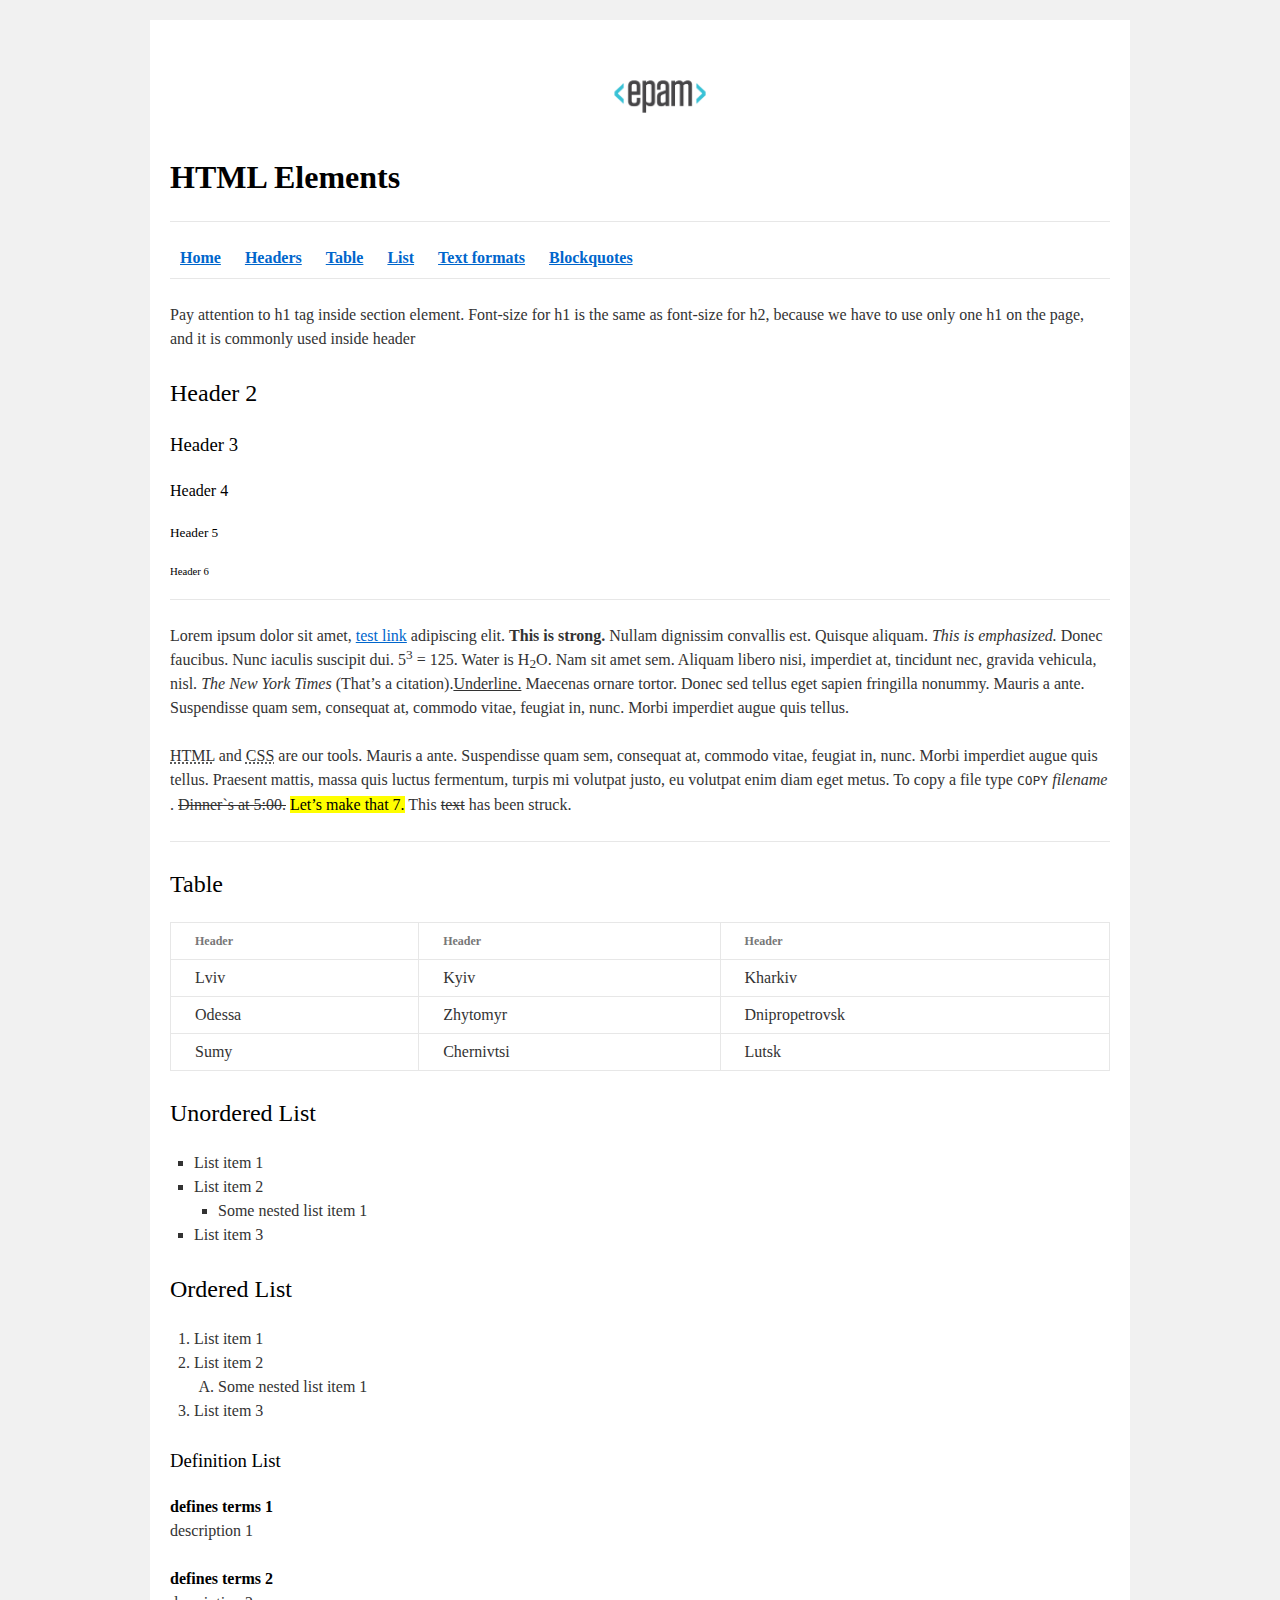
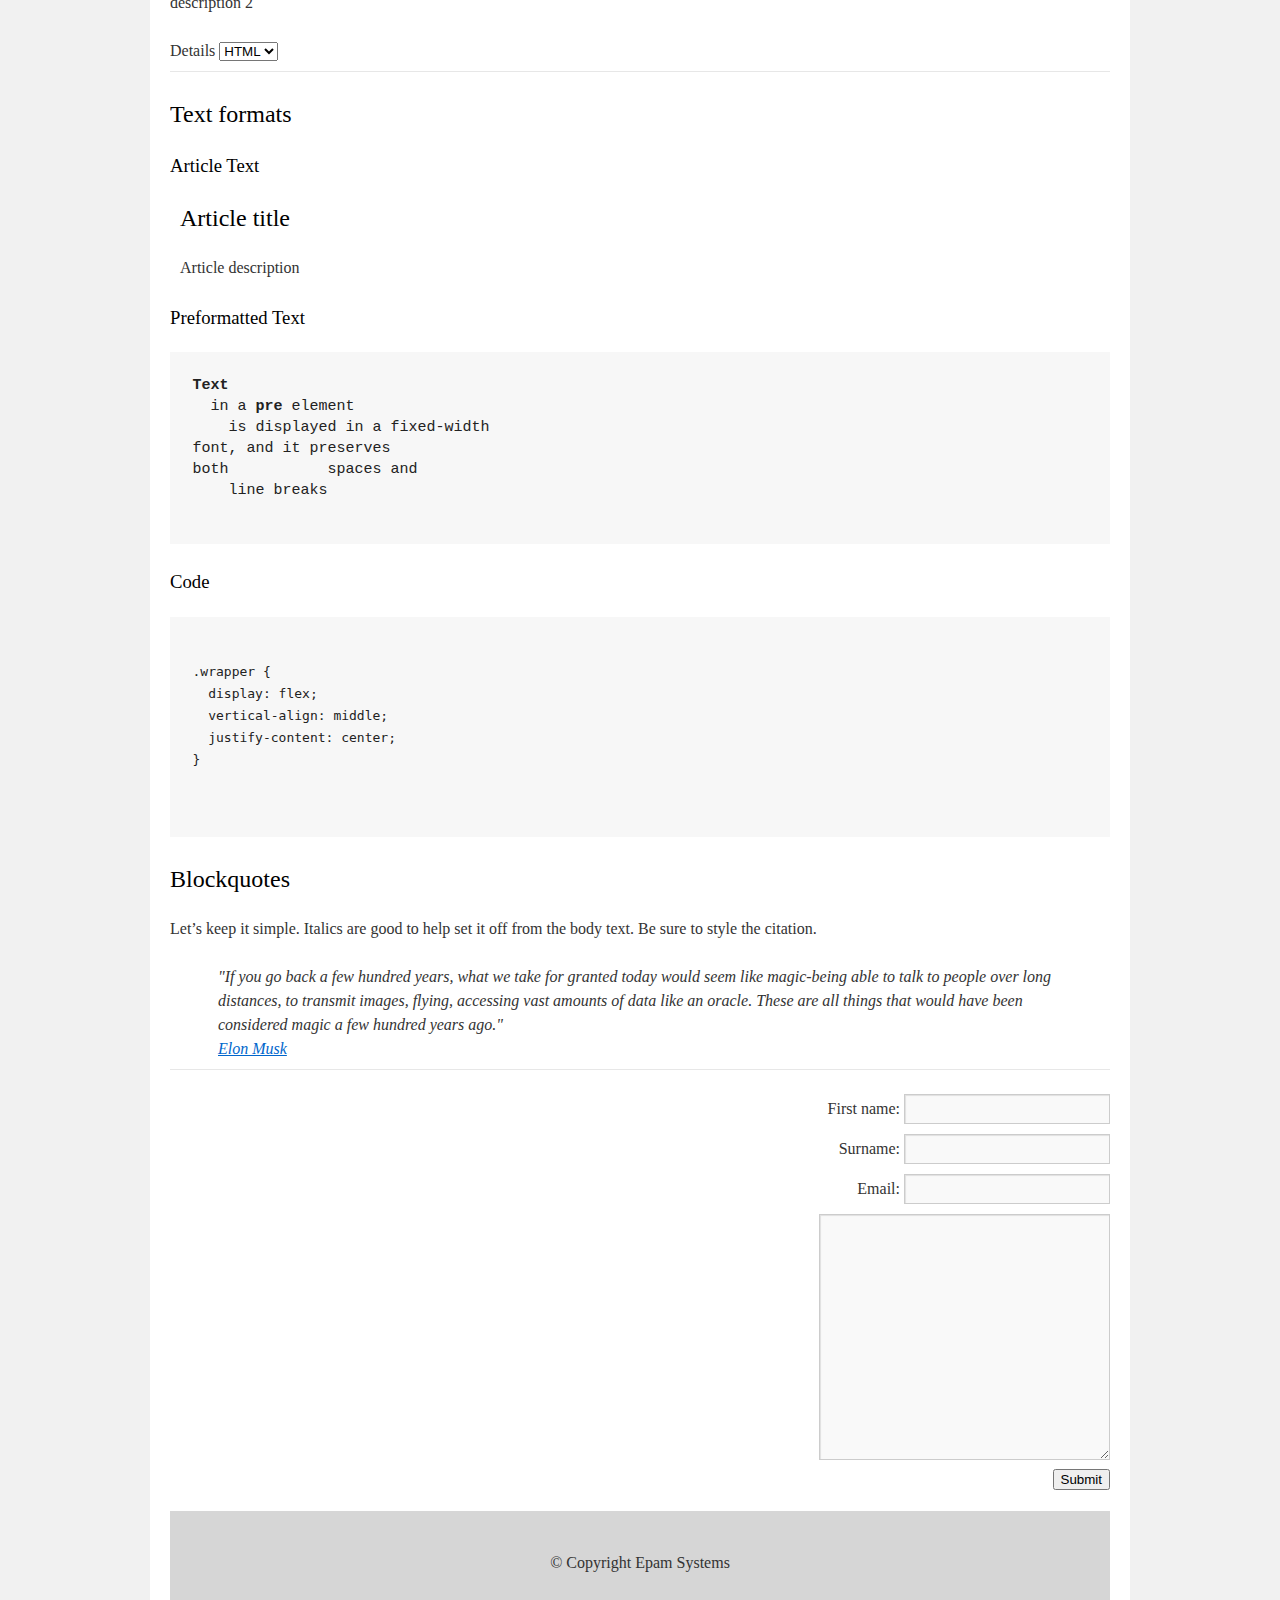
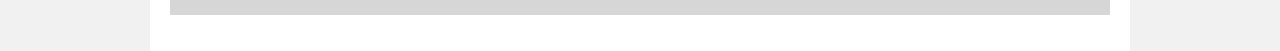
<file: FLX_homework_1/homework/index.html>
<!DOCTYPE html>
<html lang="en">

<head>
  <meta charset="utf-8">
  <title>HTML Basics</title>
  <link rel="stylesheet" href="style.css">
</head>

<body>
  <div id="wrapper">
    <div id="main">
      <div id="container">
        <div id="content" role="main">

          <header id="home">
            <img src="logo.png" alt="Epam logo">
            <h1><b>HTML Elements</b></h1>

            <hr>

            <nav>
              <a href="#home"><b>Home</b></a>
              <a href="#headers"><b>Headers</b></a>
              <a href="#table"><b>Table</b></a>
              <a href="#list"><b>List</b></a>
              <a href="#textFormats"><b>Text formats</b></a>
              <a href="#blockquotes"><b>Blockquotes</b></a>
            </nav>
            <hr>
          </header>

          <section id="headers">
            <p>Pay attention to h1 tag inside section element. Font-size for h1 is the same as font-size for h2, because we have to use only one h1 on the page, and it is commonly used inside header</p>
            <h2>Header 2</h2>
            <h3>Header 3</h3>
            <h4>Header 4</h4>
            <h5>Header 5</h5>
            <h6>Header 6</h6>
            <hr>
          
            <p>
              Lorem ipsum dolor sit amet, <a href="#">test link</a> adipiscing elit. <strong>This is strong.</strong> Nullam dignissim convallis est. Quisque aliquam. <em>This is emphasized.</em> Donec faucibus. Nunc iaculis suscipit dui. 5<sup>3</sup> = 125. Water is H<sub>2</sub>O. Nam sit amet sem. Aliquam libero nisi, imperdiet at, tincidunt nec, gravida vehicula, nisl. <cite>The New York Times</cite> (That’s a citation).<u>Underline.</u> Maecenas ornare tortor. Donec sed tellus eget sapien fringilla nonummy. Mauris a ante. Suspendisse quam sem, consequat at, commodo vitae, feugiat in, nunc. Morbi imperdiet augue quis tellus.
            </p>
            <p>
              <abbr title="Hypertext Markup Language">HTML</abbr>  and <abbr title="Cascading Style Sheets">CSS</abbr>  are our tools. Mauris a ante. Suspendisse quam sem, consequat at, commodo vitae, feugiat in, nunc. Morbi imperdiet augue quis tellus. Praesent mattis, massa quis luctus fermentum, turpis mi volutpat justo, eu volutpat enim diam eget metus. To copy a file type <code>COPY</code> <i>filename</i> . <s>Dinner`s at 5:00.</s> <mark>Let’s make that 7.</mark> This <del>text</del> has been struck.
            </p>
          <hr>
          </section>
          <section id="table">
            <h2>Table</h2>
            <table>
              <thead>
                <tr>
                  <th>Header</th>
                  <th>Header</th>
                  <th>Header</th>
                </tr>
              </thead>
              <tbody>
                <tr>
                  <td>Lviv</td>
                  <td>Kyiv</td>
                  <td>Kharkiv</td>
                </tr>
                <tr>
                  <td>Odessa</td>
                  <td>Zhytomyr</td>
                  <td>Dnipropetrovsk</td>
                </tr>
                <tr>
                  <td>Sumy</td>
                  <td>Chernivtsi</td>
                  <td>Lutsk</td>
                </tr>
              </tbody>
            </table>
          </section>

          <section id="list">
            <h2>Unordered List</h2>
            <ul>
              <li>List item 1</li>
              <li>List item 2
                <ul>
                  <li>Some nested list item 1</li>
                </ul>
              </li>
              <li>List item 3</li>
            </ul>
            <h2>Ordered List</h2>
            <ol>
              <li>List item 1</li>
              <li>List item 2
                <ol>
                  <li>Some nested list item 1</li>
                </ol>
              </li>
              <li>List item 3</li>
            </ol>
            <h3>Definition List</h3>
            <dl>
              <dt>defines terms 1</dt>
              <dd>description 1</dd>
              <dt>defines terms 2</dt>
              <dd>description 2</dd>
            </dl>
            <label>Details
	            <select name="list">
	              <option value="html">HTML</option>
	              <option value="css">CSS</option>
	              <option value="js">JS</option>
	            </select>
            </label>
            <hr>
          </section>
          <section id="textFormats">
            <h2>Text formats</h2>
              <h3>Article Text</h3>
            <article>
              <h2>Article title</h2>
              <p>Article description</p>
            </article>
            <h3>Preformatted Text</h3>
            <pre>
<b>Text</b>
  in a <b>pre</b> element
    is displayed in a fixed-width
font, and it preserves
both           spaces and
    line breaks
            </pre>
            <h3>Code</h3>
            <pre>
              <code>
.wrapper {
  display: flex;
  vertical-align: middle;
  justify-content: center;
}
              </code>
            </pre>

            <h2 id="blockquotes">Blockquotes</h2>
            <p>Let’s keep it simple. Italics are good to help set it off from the body text. Be sure to style the citation.</p>
            <blockquote>
              "If you go back a few hundred years, what we take for granted today would seem like magic-being able to talk to people over long distances, to transmit images, flying, accessing vast amounts of data like an oracle. These are all things that would have been considered magic a few hundred years ago." <br>
              <a href="#">Elon Musk</a>
            </blockquote>

              <hr>
          
            <form>
              <label>First name:</label>
              <input type="text" name="name">
              <br>
              <label>Surname:</label>
              <input type="text" name="surname">
              <br>
              <label>Email:</label>
              <input type="email" name="email">
              <br>
              <textarea cols="30" rows="10"></textarea>
              <br>
              <button type="submit">Submit</button>
            </form>
          </section>
          <footer>
            &#169; Copyright Epam Systems
          </footer>

        </div>
      </div>
    </div>
  </div>
</body>

</html>
</file>
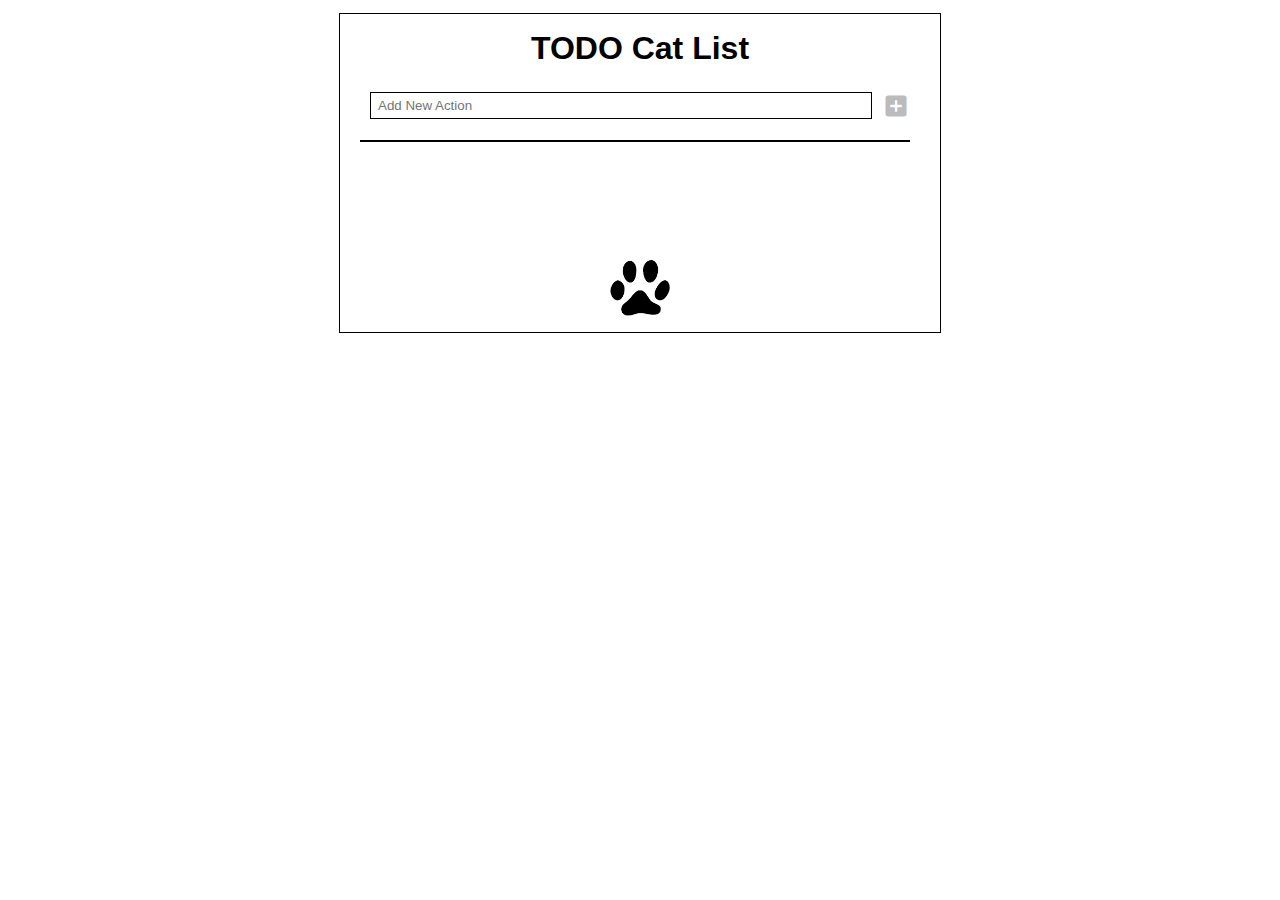
<file: FLX_homework_11/homework/index.html>
<!DOCTYPE html>
<html lang="en">
<head>
	<meta charset="UTF-8">
	<title>Homework 11 - TODO Cat List</title>
	<link rel="stylesheet" href="./assets/material-icons/material-icons.css">
	<link rel="stylesheet" href="./assets/styles.css">
</head>
<body>
	<div id="root"></div>

	<script src="./src/app.js"></script>
</body>
</html>
</file>
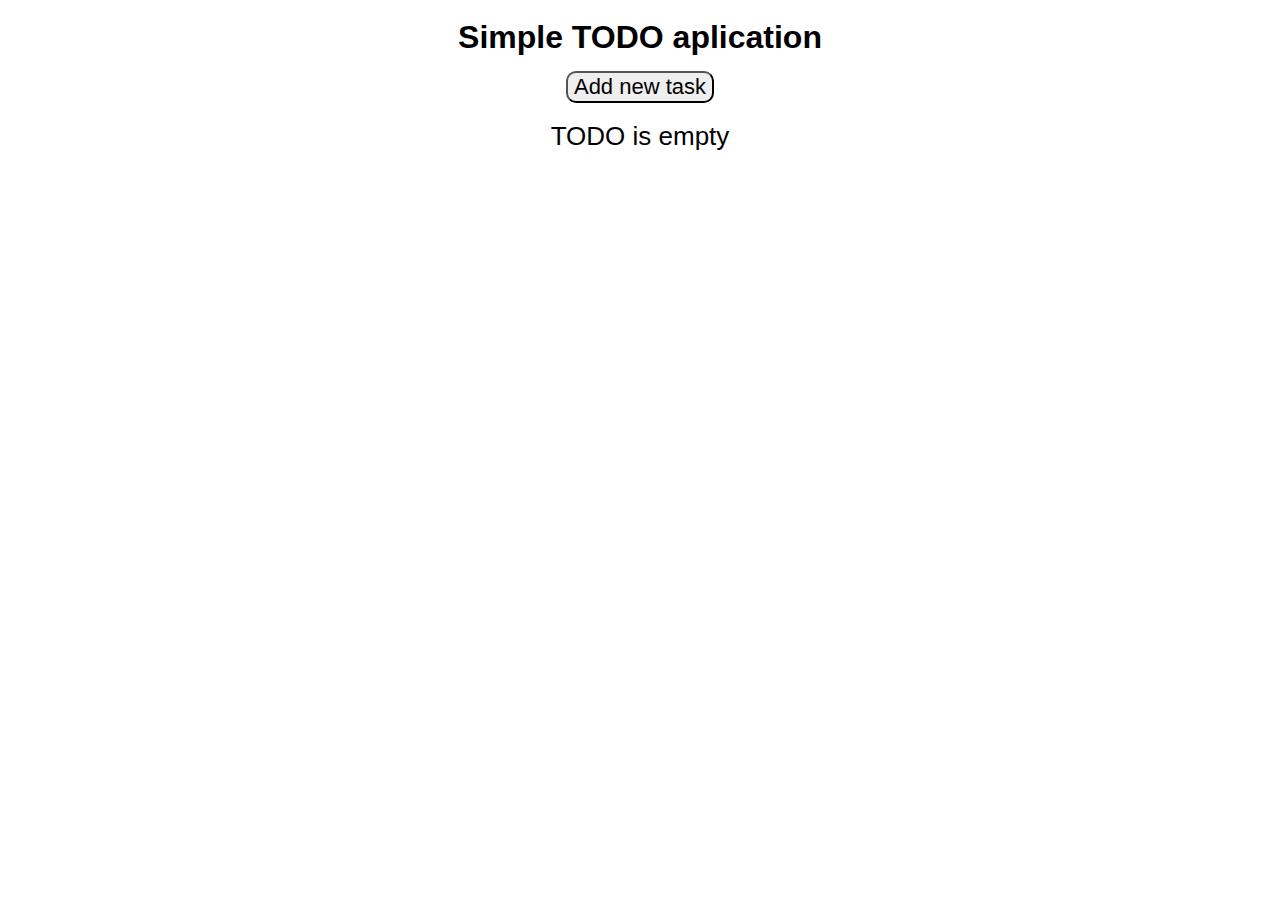
<file: FLX_homework_12/homework/index.html>
<!DOCTYPE html>
<html lang="en">
<head>
  <meta charset="UTF-8">
  <title>Homework 12 - Simple TODO List</title>
  <link rel="stylesheet" href="./assets/styles.css">
</head>
<body>
	<div id="root"></div>

  <script src="./src/app.js"></script>
</body>
</html>
</file>
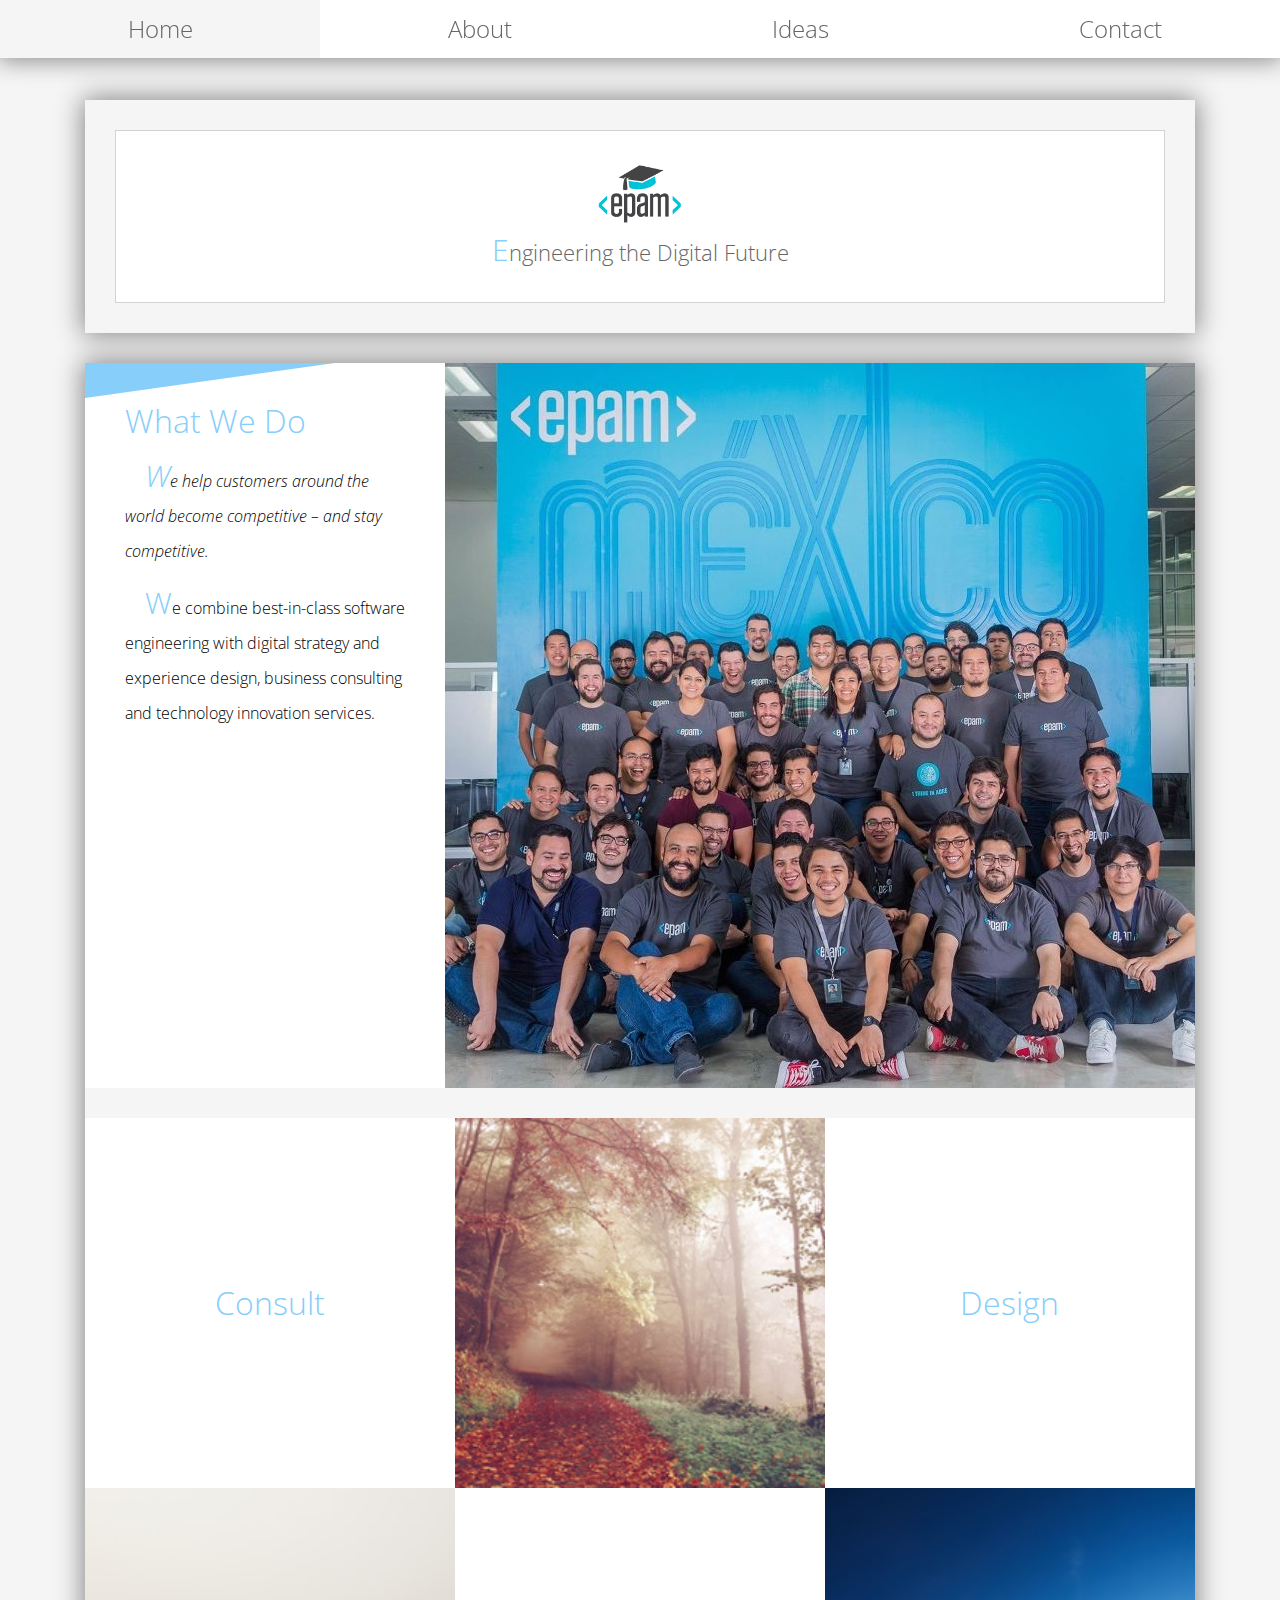
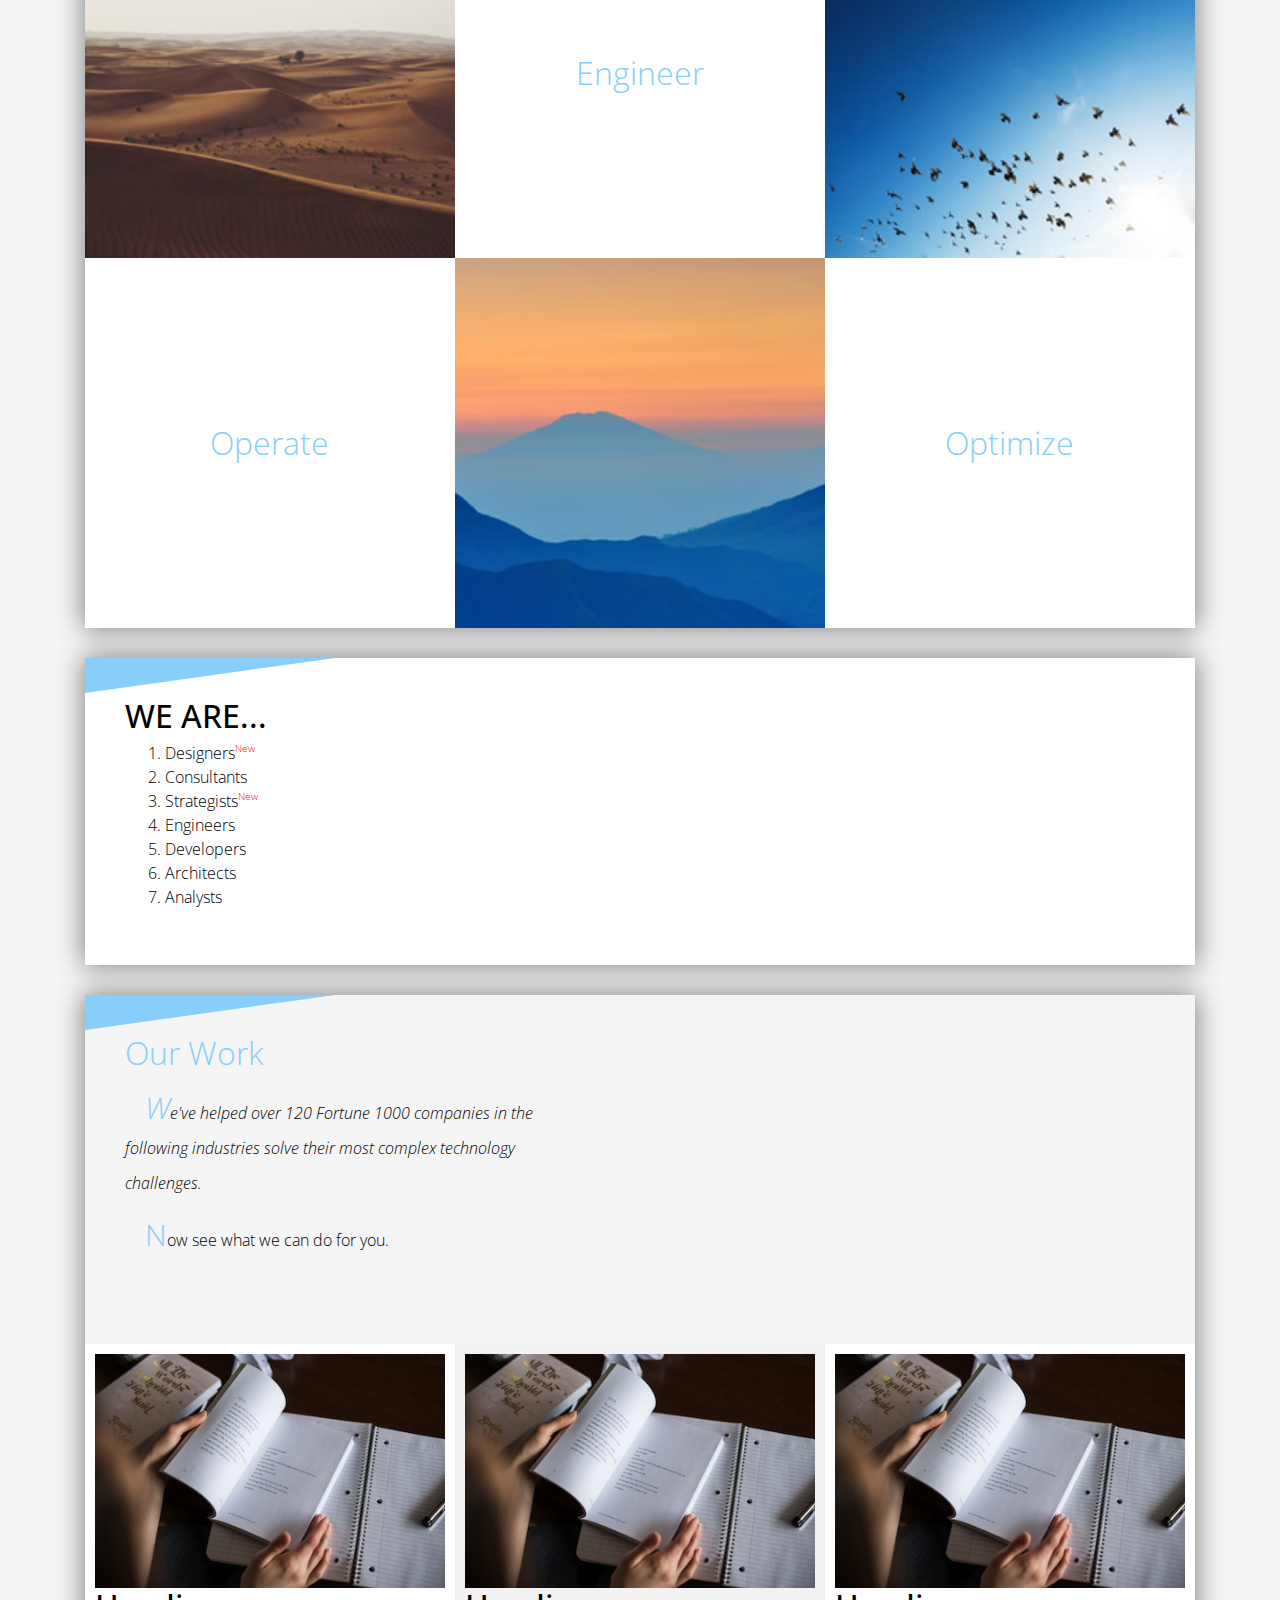
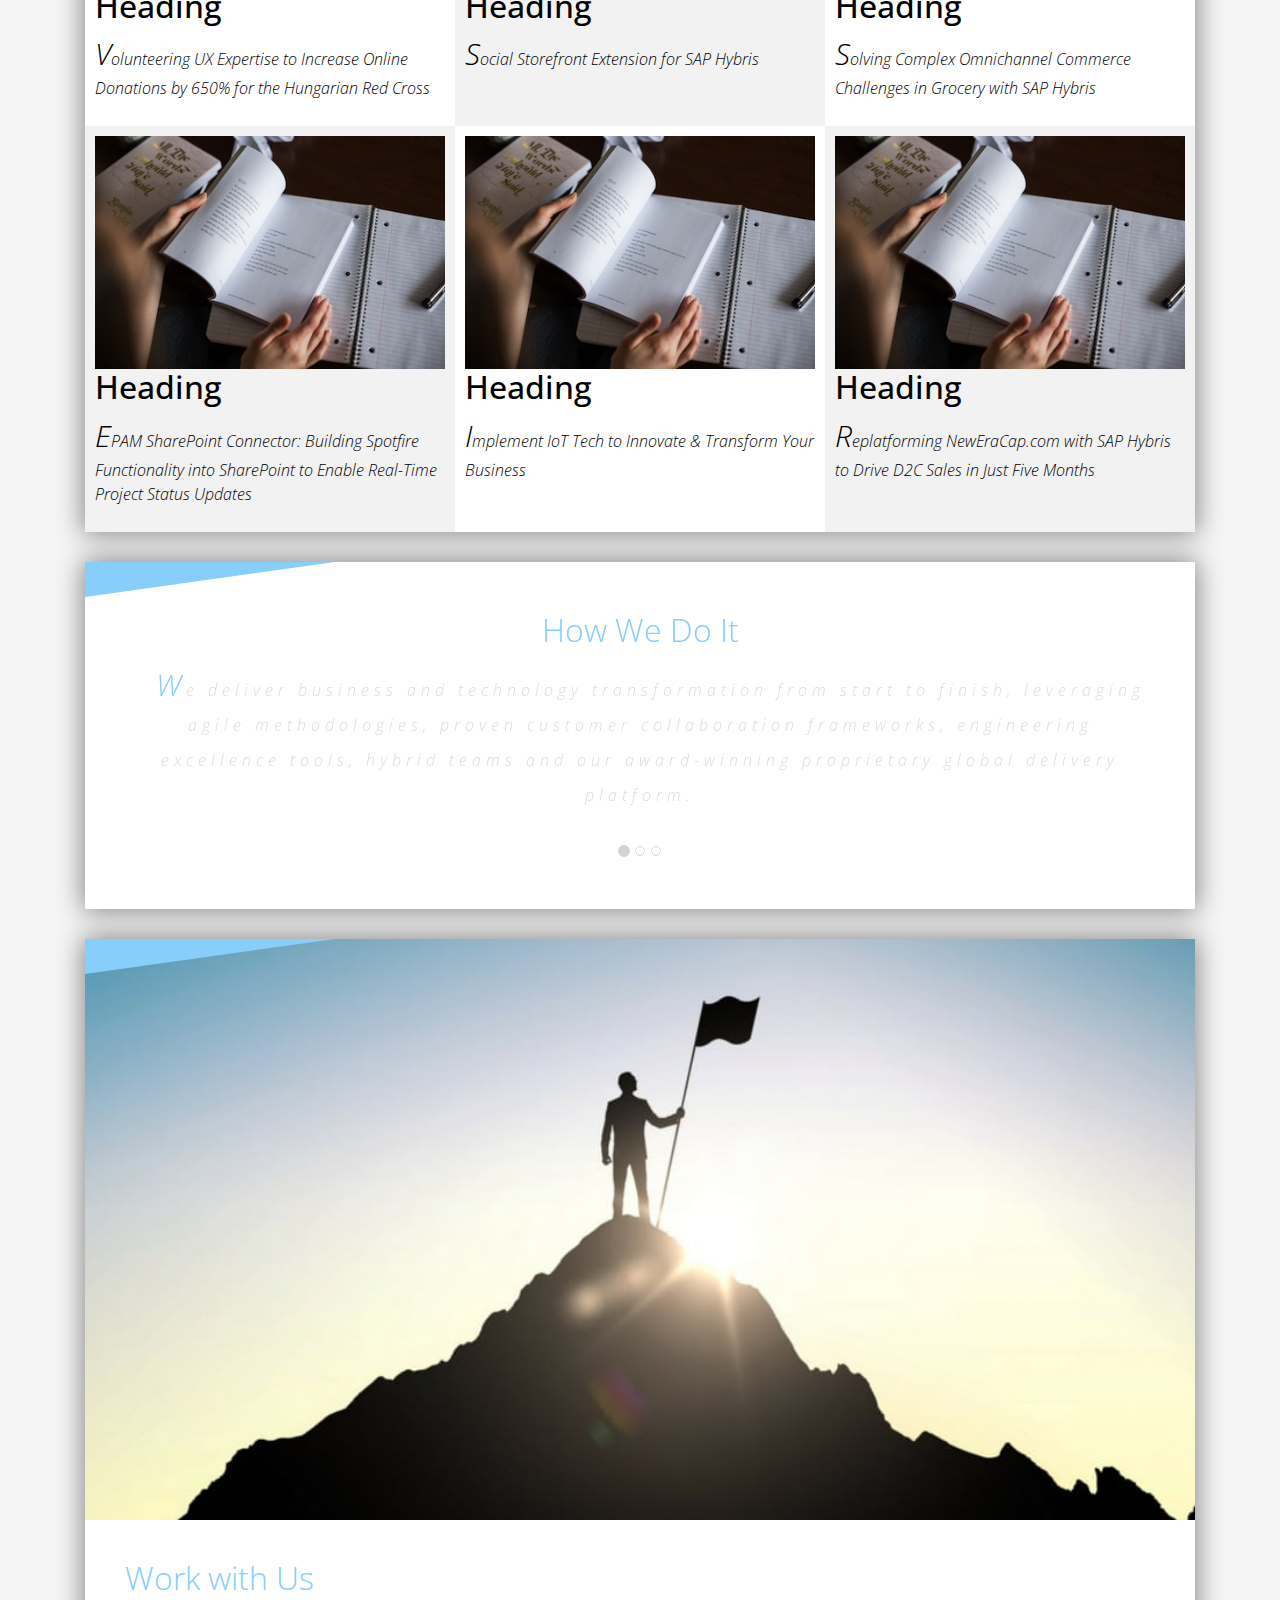
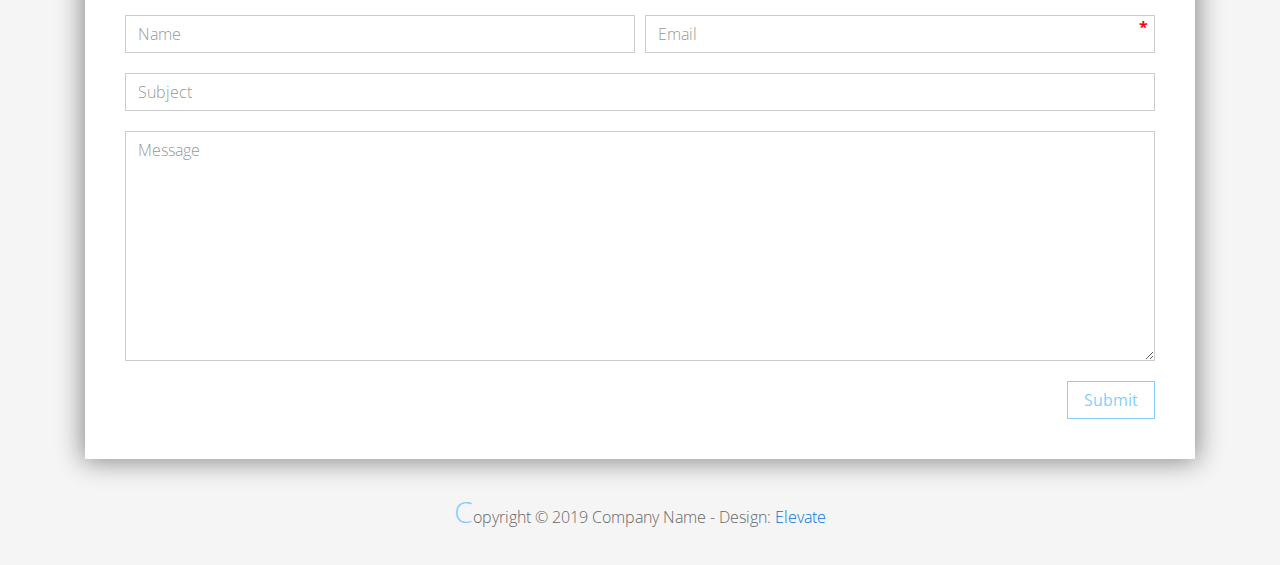
<file: FLX_homework_2/homework/index.html>
<!DOCTYPE html>
<html lang="en">
<head>
  <meta charset="utf-8">
  <meta http-equiv="X-UA-Compatible" content="IE=edge">
  <meta name="viewport" content="width=device-width, initial-scale=1">

  <title>CSS Basics HW</title>



  <!-- load stylesheets -->
  <link rel="stylesheet" href="http://fonts.googleapis.com/css?family=Open+Sans:300,400">
  <!-- Google web font "Open Sans" -->
  <link rel="stylesheet" href="css/bootstrap.min.css">
  <!-- Bootstrap style -->
  <link rel="stylesheet" href="css/general.css">
  <link rel="stylesheet" href="css/style.css">
  <!-- Templatemo style -->
</head>

<body>
<div class="container">

  <div class="tm-sidebar">
    <nav class="tm-main-nav">
      <ul>
        <li class="tm-nav-item"><a href="#home" class="tm-nav-item-link">Home</a></li>
        <li class="tm-nav-item"><a href="#about" class="tm-nav-item-link">About</a></li>
        <li class="tm-nav-item"><a href="#ideas" class="tm-nav-item-link">Ideas</a></li>
        <li class="tm-nav-item"><a href="#contact" class="tm-nav-item-link">Contact</a></li>
      </ul>
    </nav>
  </div>

  <div class="tm-main-content">

    <div id="home" class="tm-content-box tm-content-header margin-b-10">
      <div class="tm-banner">
        <div class="tm-banner-inner">
          <img src="img/epam_logo.png" width="100" alt="">
          <p class="tm-banner-text">Engineering the Digital Future</p>
        </div>
      </div>
    </div>

    <section>
      <div class="tm-content-box flex-2-col">

        <div class="padding-medium flex-item tm-team-description-container flex-item">
          <h2 class="tm-section-title">What We Do</h2>
          <p class="tm-section-description">We help customers around the world become competitive – and stay competitive.</p>
          <p class="tm-section-description"> We combine best-in-class software engineering with digital strategy and experience design, business consulting and technology innovation services.</p>
        </div>
        <div class="flex-item">
          <img src="img/epam-mexico.jpg" alt="epam-mexico">
        </div>

      </div>

      <div id="about" class="tm-content-box">

        <ul class="boxes gallery-container">
          <li class="box box-bg">
            <h2 class="tm-section-title tm-section-title-box tm-box-bg-title">Consult</h2>
          </li>
          <li class="box">
            <a href="img/idea-large-01.jpg">
              <img src="img/idea-01.jpg" alt="Image" class="img-fluid thumbnail box-img">
            </a>
          </li>
          <li class="box box-bg">
            <h2 class="tm-section-title tm-section-title-box tm-box-bg-title">Design</h2>
          </li>
          <li class="box">
            <a href="img/idea-large-02.jpg">
              <img src="img/idea-02.jpg" alt="Image" class="img-fluid thumbnail box-img">
            </a>
          </li>
          <li class="box box-bg">
            <h2 class="tm-section-title tm-section-title-box tm-box-bg-title">Engineer</h2>
          </li>
          <li class="box">
            <a href="img/idea-large-03.jpg">
              <img src="img/idea-03.jpg" alt="Image" class="img-fluid thumbnail box-img">
            </a>
          </li>
          <li class="box box-bg">
            <h2 class="tm-section-title tm-section-title-box tm-box-bg-title">Operate</h2>
          </li>
          <li class="box">
            <a href="img/idea-large-04.jpg">
              <img src="img/idea-04.jpg" alt="Image" class="img-fluid thumbnail box-img">
            </a>
          </li>
          <li class="box box-bg">
            <h2 class="tm-section-title tm-section-title-box tm-box-bg-title">Optimize</h2>
          </li>
        </ul>

      </div>

    </section>

    <!-- slider -->
    <section class="heading tm-content-box">
      <div class="padding-medium">
        <h2> WE ARE...</h2>
        <ol>
          <li><a href="index.html" class="text">Designers</a></li>
          <li><a href="index.html">Consultants</a></li>
          <li><a href="#" class="text">Strategists</a></li>
          <li><a href="#">Engineers</a></li>
          <li><a href="#">Developers</a></li>
          <li><a href="#">Architects</a></li>
          <li><a href="#">Analysts</a></li>
        </ol>
      </div>
    </section>

    <section class="blocks">
      <div class="padding-medium flex-item tm-team-description-container">
        <h2 class="tm-section-title">Our Work</h2>
        <p class="tm-section-description">We've helped over 120 Fortune 1000 companies in the following industries solve their most complex technology challenges. </p>
        <p class="tm-section-description"> Now see what we can do for you.</p>
      </div>
      <div class="tm-content-box flex-2-col">
      </div>
      <div  class="tm-content-box">
        <ul class="boxes gallery-container">
          <li class="box box-work">
            <img src="img/study.jpeg" alt="Image" class="img-fluid">
            <div>
              <h2>Heading</h2>
              <p>Volunteering UX Expertise to Increase Online Donations by 650% for the Hungarian Red Cross</p>
            </div>
          </li>
          <li class="box box-work">
            <img src="img/study.jpeg" alt="Image" class="img-fluid">
            <div>
              <h2>Heading</h2>
              <p>Social Storefront Extension for SAP Hybris</p>
            </div>
          </li>
          <li class="box box-work">
            <img src="img/study.jpeg" alt="Image" class="img-fluid">
            <div>
              <h2>Heading</h2>
              <p>Solving Complex Omnichannel Commerce Challenges in Grocery with SAP Hybris</p>
            </div>
          </li>
          <li class="box box-work">
            <img src="img/study.jpeg" alt="Image" class="img-fluid">
            <div>
              <h2>Heading</h2>
              <p>EPAM SharePoint Connector: Building Spotfire Functionality into SharePoint to Enable Real-Time Project Status Updates</p>
            </div>
          </li>
          <li class="box box-work">
            <img src="img/study.jpeg" alt="Image" class="img-fluid">
            <div>
              <h2>Heading</h2>
              <p>Implement IoT Tech to Innovate &amp; Transform Your Business</p>
            </div>
          </li>
          <li class="box box-work">
            <img src="img/study.jpeg" alt="Image" class="img-fluid">
            <div>
              <h2>Heading</h2>
              <p>Replatforming NewEraCap.com with SAP Hybris to Drive D2C Sales in Just Five Months</p>
            </div>
          </li>
        </ul>

      </div>
    </section>

    <section id="ideas">
      <div id="tmCarousel" class="carousel slide tm-content-box" data-ride="carousel">

        <ol class="carousel-indicators">
          <li data-target="#tmCarousel" data-slide-to="0" class="active"></li>
          <li data-target="#tmCarousel" data-slide-to="1" class=""></li>
          <li data-target="#tmCarousel" data-slide-to="2" class=""></li>
        </ol>

        <div class="carousel-inner" role="listbox">

          <div class="carousel-item active">
            <div class="carousel-content">
              <div class="flex-item">
                <h2 class="tm-section-title">How We Do It</h2>
                <p class="tm-section-description carousel-description">We deliver business and technology transformation from start to finish, leveraging agile methodologies, proven customer collaboration frameworks, engineering excellence tools, hybrid teams and our award-winning proprietary global delivery platform.</p>
              </div>
            </div>
          </div>

          <div class="carousel-item">
            <div class="carousel-content">
              <div class="flex-item">
                <h2 class="tm-section-title">Our Clients</h2>
                <p class="tm-section-description carousel-description">Lorem ipsum dolor sit amet,
                  consectetur adipiscing elit. Quisque vel nisi pharetra nibh varius pharetra ac
                  sagittis nisi. Etiam pharetra vestibulum hendrerit. Pellentesque interdum metus
                  sed massa rutrum.</p>
              </div>
            </div>
          </div>

          <div class="carousel-item">
            <div class="carousel-content">
              <div class="flex-item">
                <h2 class="tm-section-title">Our Projects</h2>
                <p class="tm-section-description carousel-description">Donec ex libero, fringilla
                  vitae purus sit amet, rhoncus pharetra lorem. Pellentesque id sem id lacus
                  ultricies vehicula. Aliquam rutrum mi non. Pellentesque interdum metus sed massa
                  rutrum.</p>
              </div>
            </div>
          </div>

        </div>

      </div>
    </section>

    <section class="tm-content-box">
      <img src="img/contact-us.jpg" alt="Contact image" class="img-fluid img-contact-us">

      <div id="contact" class="padding-medium">
        <h2 class="tm-section-title">Work with Us</h2>
        <form action="#contact" method="get" class="contact-form">

          <div class="form-group col-xs-12 col-sm-12 col-md-6 col-lg-6 form-group-2-col-left">
            <input type="text" id="contact_name" name="contact_name" class="form-control"
                   placeholder="Name" required/>
          </div>
          <div class="form-group col-xs-12 col-sm-12 col-md-6 col-lg-6 form-group-2-col-right mandatory-field">
            <input type="email" id="contact_email" name="contact_email" class="form-control"
                   placeholder="Email" required/>
          </div>
          <div class="form-group">
            <input type="text" id="contact_subject" name="contact_subject" class="form-control"
                   placeholder="Subject" required/>
          </div>
          <div class="form-group">
            <textarea id="contact_message" name="contact_message" class="form-control" rows="9"
                      placeholder="Message" required></textarea>
          </div>

          <button type="submit" class="btn btn-primary submit-btn">Submit</button>

        </form>
      </div>
    </section>

    <footer class="tm-footer">
      <p class="text-xs-center">Copyright &copy; 2019 Company Name

        - Design: <a rel="nofollow" href="http://www.templatemo.com/tm-481-elevate"
                     target="_parent">Elevate</a></p>
    </footer>

  </div>

</div>

</body>
</html>
</file>
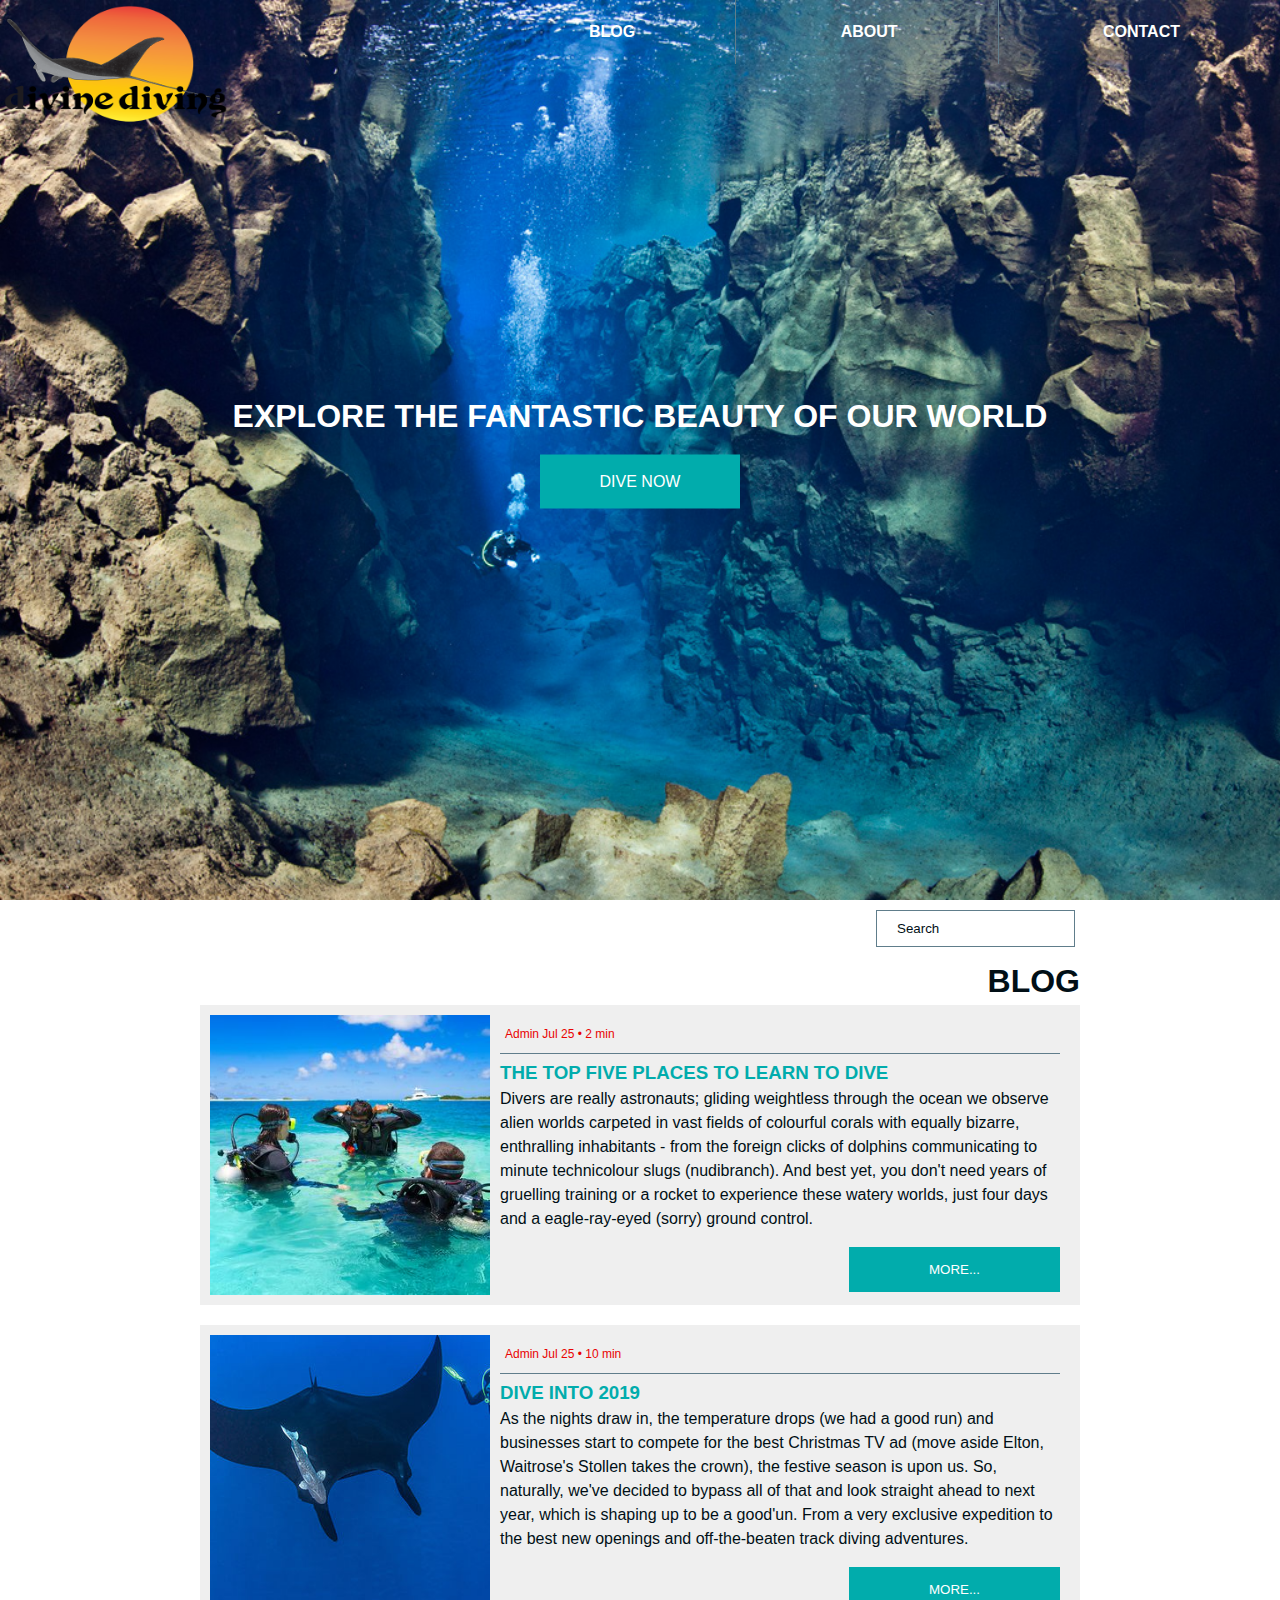
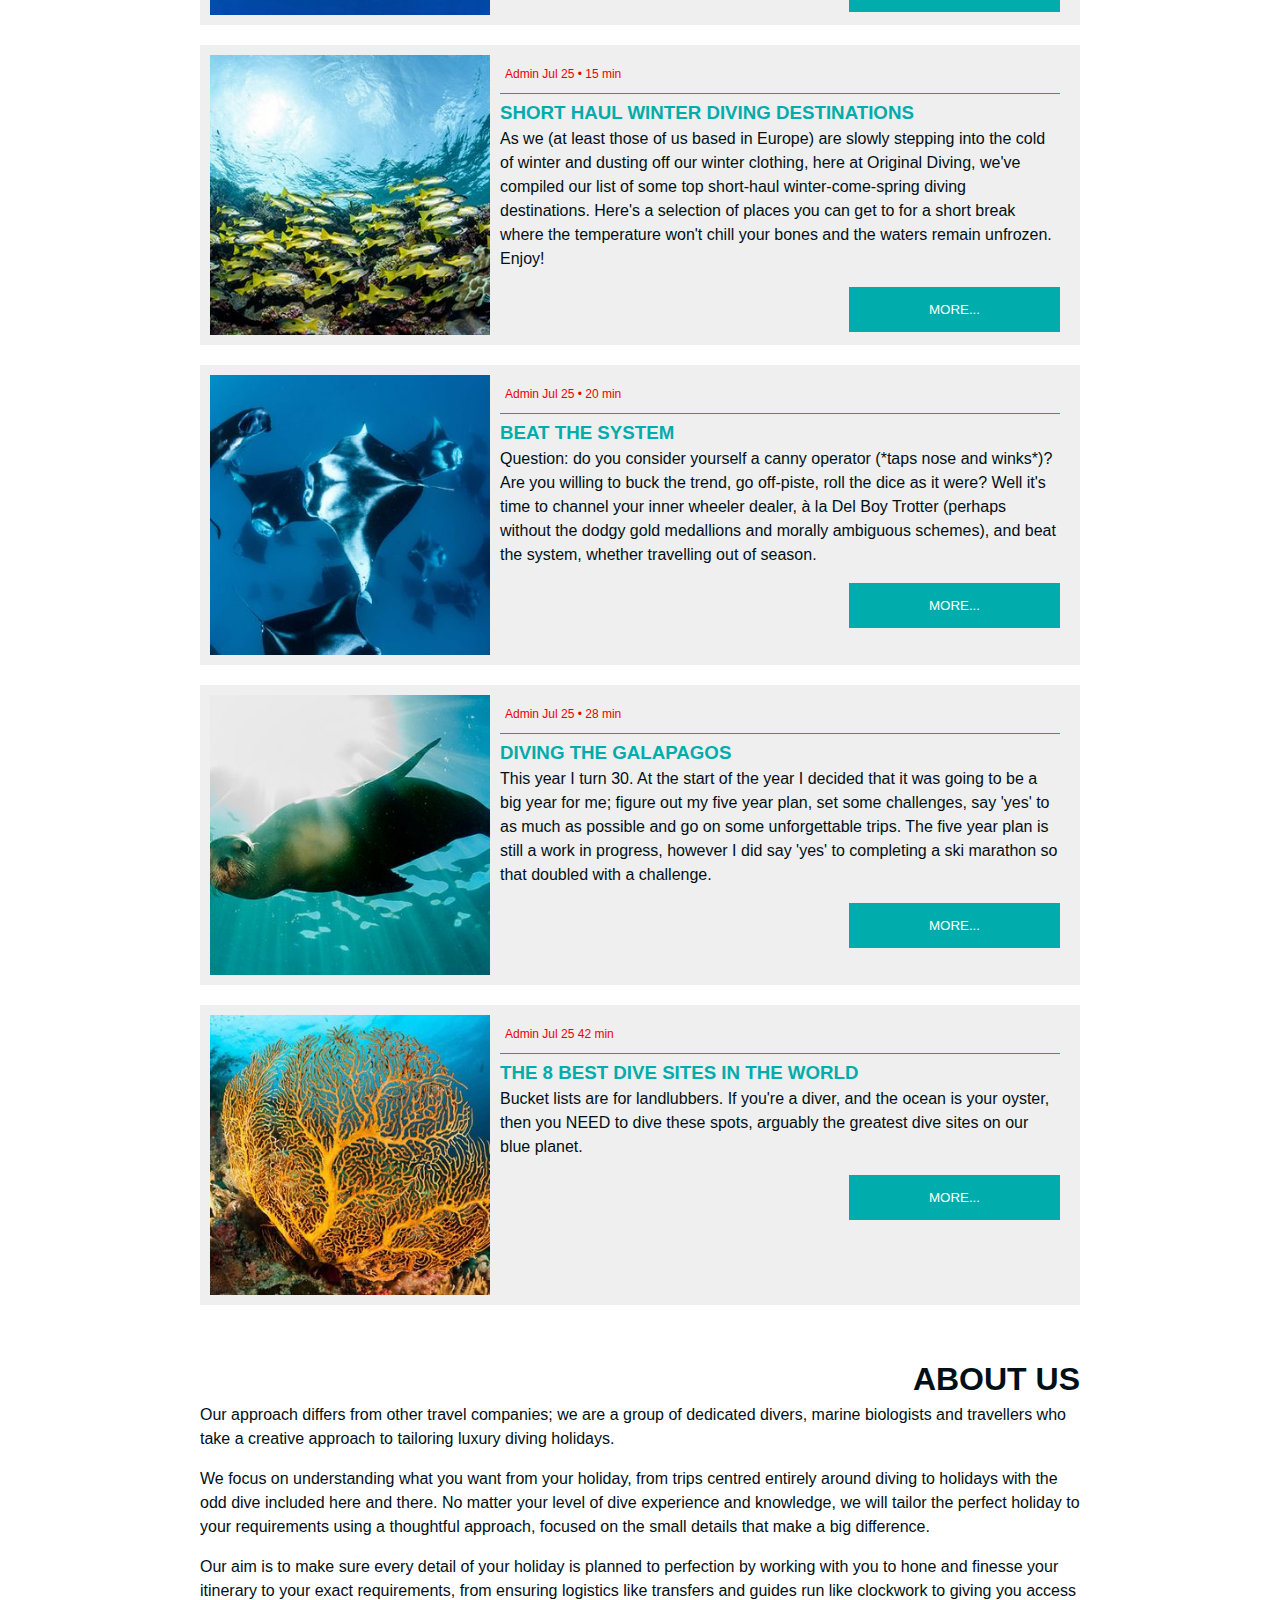
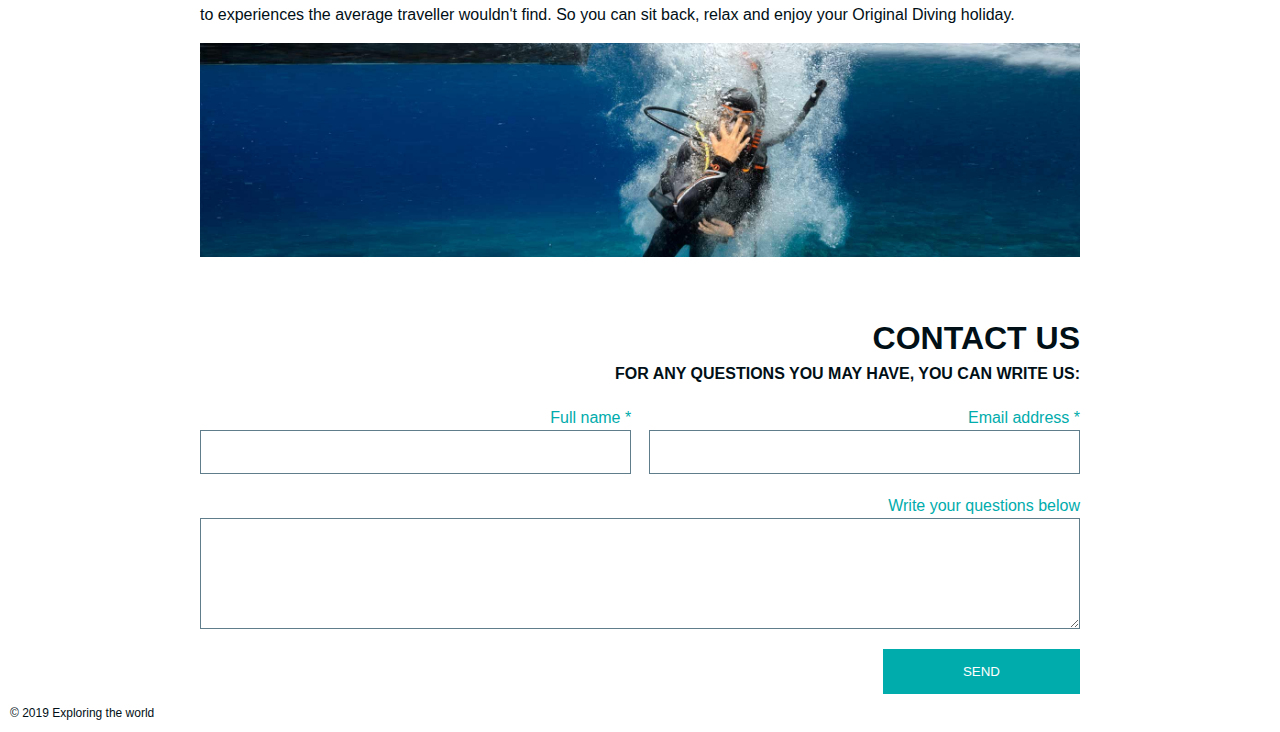
<file: FLX_homework_3/homework/index.html>
<!DOCTYPE html>
<html lang="en">

<head>
  <meta charset="UTF-8">
  <meta name="viewport" content="width=device-width, initial-scale=1.0">
  <meta http-equiv="X-UA-Compatible" content="ie=edge">

  <!-- Styles should be switched here: -->

  <link rel="stylesheet" type="text/css" href="css/style1.css">
   <!-- <link rel="stylesheet" type="text/css" href="css/style2.css"> -->

  <title>Explore the world of ocean</title>
</head>

<body>
  <div class="main-wrapper">
    <header>
      <div class="top-wrapper">
        <div class="logo">
          <img src="img/logo.png" alt="Devine Diving">
        </div>
        <nav>
          <a role="button" href="#list" target="_self">Blog</a>
          <a role="button" href="#about" target="_self">About</a>
          <a role="button" href="#contact" target="_self">Contact</a>
        </nav>
      </div>
      <section>
        <h1>
          Explore the fantastic beauty of our world
        </h1>
        <a class="btn btn-top" href="#list" target="_self">Dive now</a>
      </section>
    </header>
    <main>
      <div class="toolbar">
        <input type="search" placeholder="Search">
      </div>
      <section class="post-list" id="list">
        <h1>Blog</h1>
        <article>
          <img src="img/post-1.jpg" alt="Divers in water">
          <div>
            <div class="post">
              <div class="post-description">
                Admin Jul 25 &#8226; 2 min
              </div>
              <h3>The Top Five Places To Learn To Dive</h3>
              <p>
                Divers are really astronauts; gliding weightless through the ocean we observe alien worlds carpeted
                in
                vast fields of colourful corals with equally bizarre, enthralling inhabitants - from the foreign
                clicks
                of dolphins communicating to minute technicolour slugs (nudibranch). And best yet, you don't need
                years
                of gruelling training or a rocket to experience these watery worlds, just four days and a
                eagle-ray-eyed
                (sorry) ground control.
              </p>
            </div>
            <button class="btn">More...</button>
          </div>
        </article>
        <article>
          <img src="img/post-2.jpg" alt="Manta">
          <div>
            <div class="post">
              <div class="post-description">
                Admin Jul 25 &#8226; 10 min
              </div>
              <h3>Dive Into 2019</h3>
              <p>
                As the nights draw in, the temperature drops (we had a good run) and businesses start to compete for
                the
                best Christmas TV ad (move aside Elton, Waitrose's Stollen takes the crown), the festive season is
                upon
                us. So, naturally, we've decided to bypass all of that and look straight ahead to next year, which is
                shaping up to be a good'un. From a very exclusive expedition to the best new openings and
                off-the-beaten
                track diving adventures.
              </p>
            </div>
            <button class="btn">More...</button>
          </div>
        </article>
        <article>
          <img src="img/post-3.jpg" alt="Yellow fish">
          <div>
            <div class="post">
              <div class="post-description">
                Admin Jul 25 &#8226; 15 min
              </div>
              <h3>Short Haul Winter Diving Destinations</h3>
              <p>
                As we (at least those of us based in Europe) are slowly stepping into the cold of winter and dusting
                off
                our winter clothing, here at Original Diving, we've compiled our list of some top short-haul
                winter-come-spring diving destinations. Here's a selection of places you can get to for a short break
                where the temperature won't chill your bones and the waters remain unfrozen. Enjoy!
              </p>
            </div>
            <button class="btn">More...</button>
          </div>
        </article>
        <article>
          <img src="img/post-4.jpg" alt="Many mants">
          <div>
            <div class="post">
              <div class="post-description">
                Admin Jul 25 &#8226; 20 min
              </div>
              <h3>Beat the System</h3>
              <p>
                Question: do you consider yourself a canny operator (*taps nose and winks*)? Are you willing to buck
                the
                trend, go off-piste, roll the dice as it were? Well it's time to channel your inner wheeler dealer, à
                la
                Del Boy Trotter (perhaps without the dodgy gold medallions and morally ambiguous schemes), and beat
                the
                system, whether travelling out of season.
              </p>
            </div>
            <button class="btn">More...</button>
          </div>
        </article>
        <article>
          <img src="img/post-5.jpg" alt="Seal">
          <div>
            <div class="post">
              <div class="post-description">
                Admin Jul 25 &#8226; 28 min
              </div>
              <h3>Diving The Galapagos</h3>
              <p>
                This year I turn 30. At the start of the year I decided that it was going to be a big year for me;
                figure out my five year plan, set some challenges, say 'yes' to as much as possible and go on some
                unforgettable trips. The five year plan is still a work in progress, however I did say 'yes' to
                completing a ski marathon so that doubled with a challenge.
              </p>
            </div>
            <button class="btn">More...</button>
          </div>
        </article>
        <article>
          <img src="img/post-6.jpg" alt="Coral reef">
          <div>
            <div class="post">
              <div class="post-description">
                Admin Jul 25 42 min
              </div>
              <h3>The 8 Best Dive Sites in the World</h3>
              <p>Bucket lists are for landlubbers. If you're a diver, and the ocean is your oyster, then you NEED to
                dive
              these spots, arguably the greatest dive sites on our blue planet.</p>
            </div>
            <button class="btn">More...</button>
          </div>
        </article>
      </section>

      <section class="about" id="about">
        <div>
          <h1>About Us</h1>
          <p>
            Our approach differs from other travel companies; we are a group of dedicated divers, marine biologists
            and
            travellers who take a creative approach to tailoring luxury diving holidays.
          </p>
          <p>
            We focus on understanding what you want from your holiday, from trips centred entirely around diving to
            holidays with the odd dive included here and there. No matter your level of dive experience and
            knowledge,
            we will tailor the perfect holiday to your requirements using a thoughtful approach, focused on the small
            details that make a big difference.
          </p>
          <p>
            Our aim is to make sure every detail of your holiday is planned to perfection by working with you to hone
            and finesse your itinerary to your exact requirements, from ensuring logistics like transfers and guides
            run like clockwork to giving you access to experiences the average traveller wouldn't find. So you can
            sit
            back, relax and enjoy your Original Diving holiday.
          </p>
        </div>
        <div>
          <img src="img/about-section.jpg" alt="">
        </div>
      </section>

      <section class="contact-form" id="contact">
        <h1>CONTACT US</h1>
        <h4>For any questions you may have, you can write us:</h4>
        <form action="#contact" method="get">
          <div class="input-wrapper">
            <div class="input-wrapper__item">
             <label for="name">Full name *</label>
             <input  type="text" id="name" required />
           </div>
           <div class="input-wrapper__item">
            <label for="email">Email address *</label>
            <input  type="email" id="email" required />
          </div>
        </div>
        <label for="text">Write your questions below</label>
        <textarea id="text" rows="7" ></textarea>
        <button type="submit" class="btn">Send</button>
      </form>
    </section>
  </main>
  <footer>
    <span>&#169; 2019 Exploring the world</span>
  </footer>
</div>
</body>
</html>
</file>
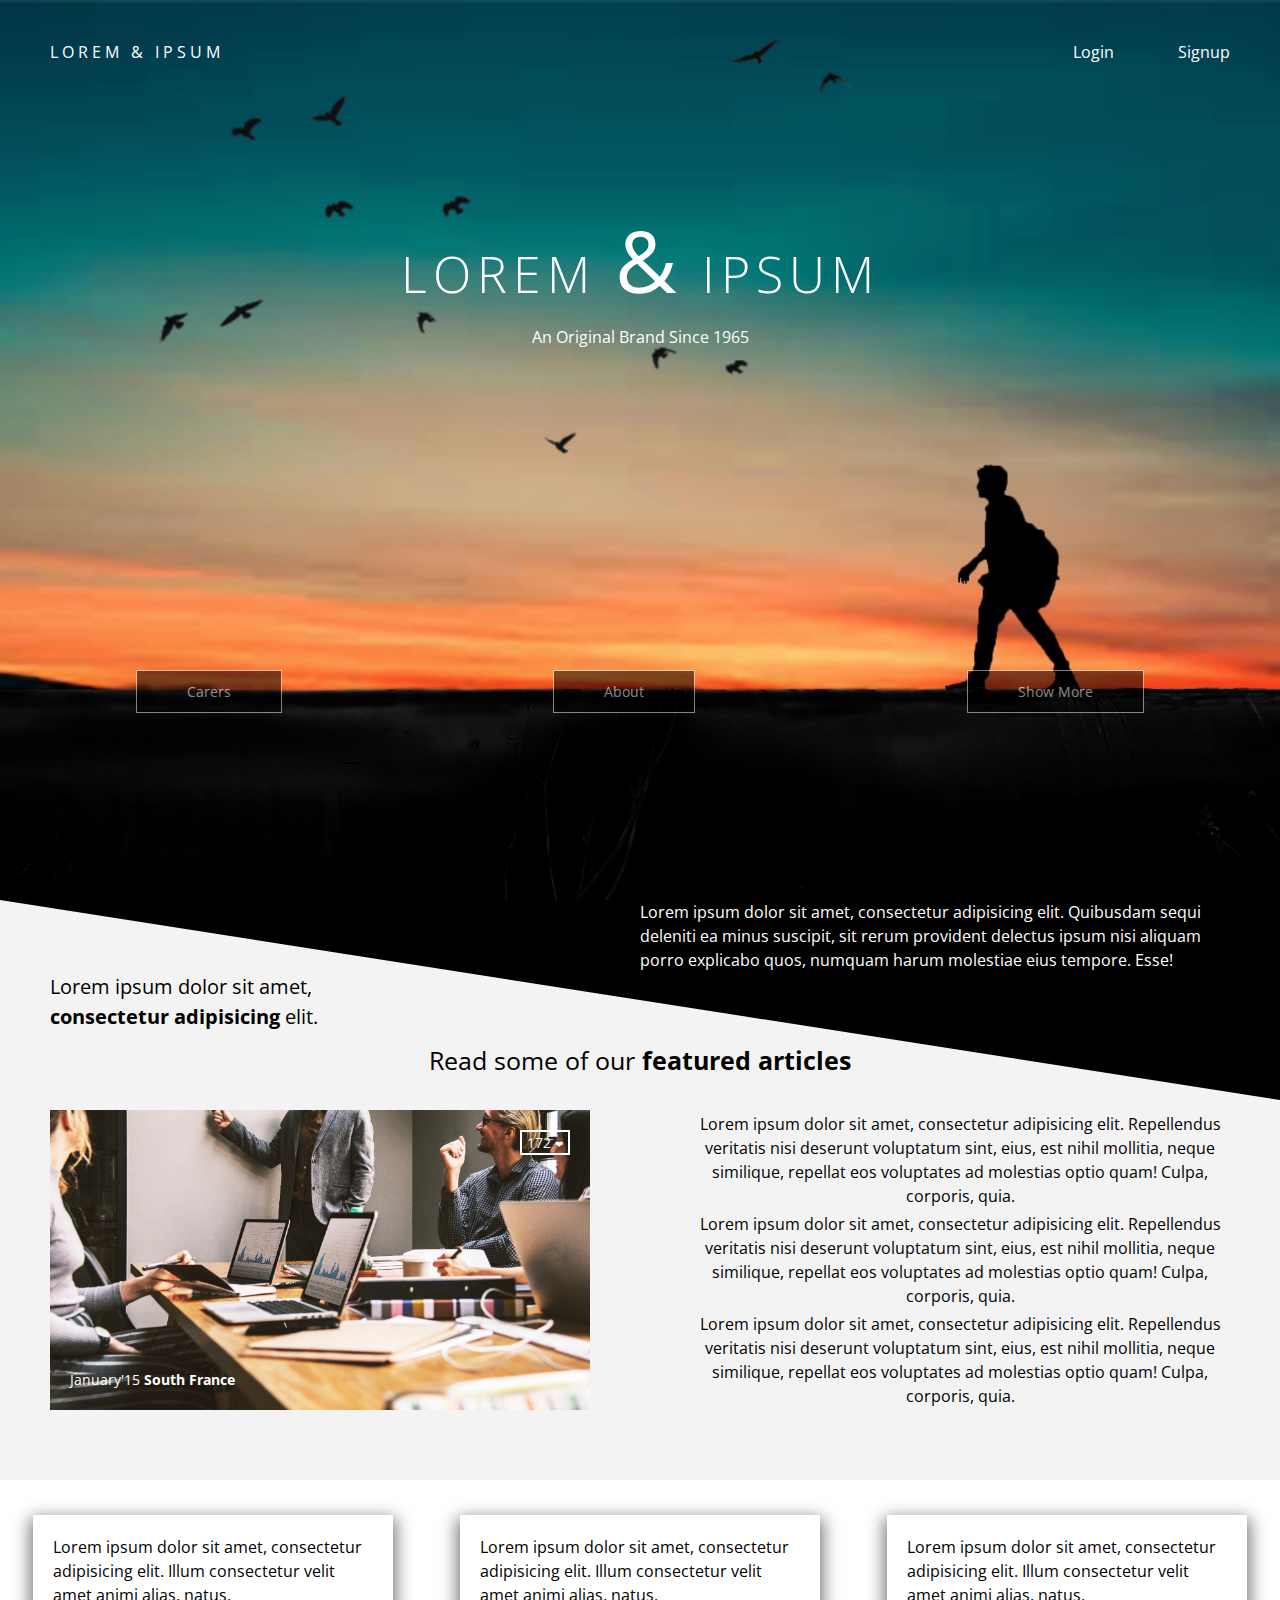
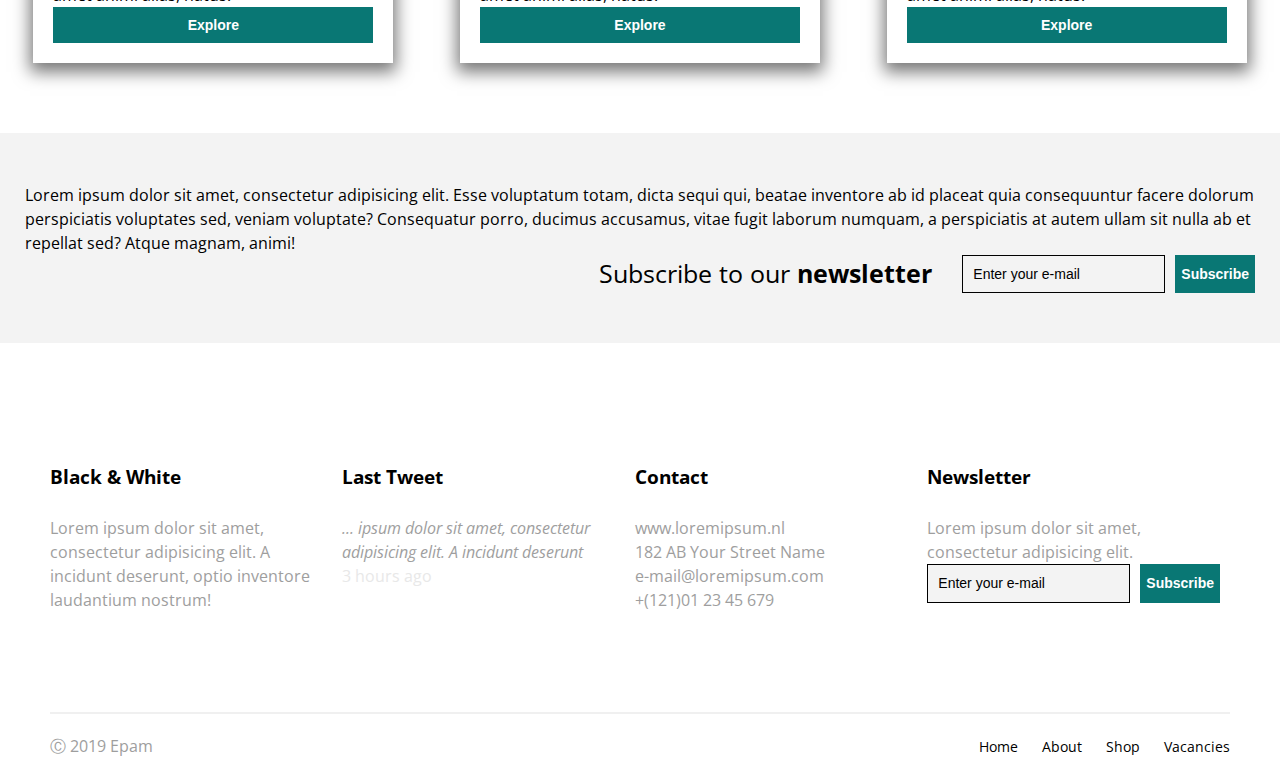
<file: FLX_homework_4/homework/index.html>
<!DOCTYPE html>
<html lang="zxx">

<head>
  <meta charset="UTF-8">
  <meta name="viewport" content="width=device-width, initial-scale=1.0">
  <meta http-equiv="X-UA-Compatible" content="ie=edge">
  <link href="https://fonts.googleapis.com/css?family=Open+Sans" rel="stylesheet">
  <link rel="stylesheet" type="text/css" href="css/style.css"> 
  <title>lorem & ipsum</title>
</head>

<body>
  <div class="main-wrapper">
    <header>
      <div class="top-wrapper">
        <div class="logo">
          lorem & ipsum
        </div>
        <div class="user-reg">
          <a role="button" href="#" target="_self">Login</a>
          <a role="button" href="#" target="_self">Signup</a>
        </div>
      </div>
      <section>
        <div class="header-title">
          <h1>
            lorem <span>&</span> ipsum
          </h1>
          <p>an original brand since 1965</p>
        </div> 
      </section>
      <nav>
        <a class="btn btn-nav" href="#" target="_self">carers</a>
        <a class="btn btn-nav" href="#about" target="_self">about</a>
        <a class="btn btn-nav" href="#" target="_self">show more</a>
      </nav>
    </header>

    <main>
      <div class="triangle">
      </div>
      <div class="triangle-text">
        <p>Lorem ipsum dolor sit amet, consectetur adipisicing elit. Quibusdam sequi deleniti ea minus suscipit, sit rerum provident delectus ipsum nisi aliquam porro explicabo quos, numquam harum molestiae eius tempore. Esse!</p>
        <p>Lorem ipsum dolor sit amet, <strong>consectetur adipisicing</strong> elit.</p>
      </div>

      <section class="section-about" id="about">
        <h2>Read some of our <strong>featured articles</strong></h2>
        <div class="article">
          <figure>
            <img src="img/sample.jpg" alt="Image about article">
            <div class="like-box">172 <span>&#10084;</span></div>
            <figcaption>
              January'15 <strong>South France</strong>
            </figcaption>
          </figure>
          <div class="article-text">
            <p>Lorem ipsum dolor sit amet, consectetur adipisicing elit. Repellendus veritatis nisi deserunt voluptatum sint, eius, est nihil mollitia, neque similique, repellat eos voluptates ad molestias optio quam! Culpa, corporis, quia.</p>
            <p>Lorem ipsum dolor sit amet, consectetur adipisicing elit. Repellendus veritatis nisi deserunt voluptatum sint, eius, est nihil mollitia, neque similique, repellat eos voluptates ad molestias optio quam! Culpa, corporis, quia.</p>
            <p>Lorem ipsum dolor sit amet, consectetur adipisicing elit. Repellendus veritatis nisi deserunt voluptatum sint, eius, est nihil mollitia, neque similique, repellat eos voluptates ad molestias optio quam! Culpa, corporis, quia.</p>
          </div>
        </div>
      </section>

      <div class="explore-blocks">
        <div class="explore-blocks__item">
          <p>Lorem ipsum dolor sit amet, consectetur adipisicing elit. Illum consectetur velit amet animi alias, natus.</p>
          <button class="btn btn-exp">explore</button>
        </div>
        <div class="explore-blocks__item">
          <p>Lorem ipsum dolor sit amet, consectetur adipisicing elit. Illum consectetur velit amet animi alias, natus.</p>
          <button class="btn btn-exp">explore</button>
        </div>
        <div class="explore-blocks__item">
          <p>Lorem ipsum dolor sit amet, consectetur adipisicing elit. Illum consectetur velit amet animi alias, natus.</p>
          <button class="btn btn-exp">explore</button>
        </div>
      </div>

      <section class="section-subscribe">
        <p>Lorem ipsum dolor sit amet, consectetur adipisicing elit. Esse voluptatum totam, dicta sequi qui, beatae inventore ab id placeat quia consequuntur facere dolorum perspiciatis voluptates sed, veniam voluptate? Consequatur porro, ducimus accusamus, vitae fugit laborum numquam, a perspiciatis at autem ullam sit nulla ab et repellat sed? Atque magnam, animi!</p>
        <div class="form-wrap">
          <h2>Subscribe to our <strong>newsletter</strong></h2>
          <form action="#contact" method="get">
            <input class="email" type="email" placeholder="Enter your e-mail" required />
            <button class="btn btn-sub" type="submit">Subscribe</button>
          </form>
        </div>
      </section>

    </main>
    <footer>
      <div class="footer-blocks">
        <div class="footer-blocks__item">
          <h3>black & white</h3>
          <p>Lorem ipsum dolor sit amet, consectetur adipisicing elit. A incidunt deserunt, optio inventore laudantium nostrum!</p>
        </div>
        <div class="footer-blocks__item">
          <h3>last tweet</h3>
          <p><i>... ipsum dolor sit amet, consectetur adipisicing elit. A incidunt deserunt</i></p>
          <p class="time">3 hours ago</p>
        </div>
        <div class="footer-blocks__item">
          <h3>contact</h3>
          <p>www.loremipsum.nl</p>
          <p>182 AB Your Street Name</p>
          <p>e-mail@loremipsum.com</p>
          <p>+(121)01 23 45 679</p>
        </div>
        <div class="footer-blocks__item">
          <h3>newsletter</h3>
          <p>Lorem ipsum dolor sit amet, consectetur adipisicing elit. </p>
          <form action="#contact" method="get">
            <input class="email" type="email" placeholder="Enter your e-mail" required />
            <button class="btn btn-sub" type="submit">Subscribe</button>
          </form>
        </div>
      </div>
      <div class="footer-bottom">
        <div class="footer-bottom__copyright">
          <p>&#9400; 2019 Epam</p>
        </div>
        <nav>
          <a class="btn" href="#" target="_self">home</a>
          <a class="btn" href="#about" target="_self">about</a>
          <a class="btn" href="#" target="_self">shop</a>
          <a class="btn" href="#" target="_self">vacancies</a>
        </nav>
      </div>
    </footer>
  </div>
</body>
</html>
</file>
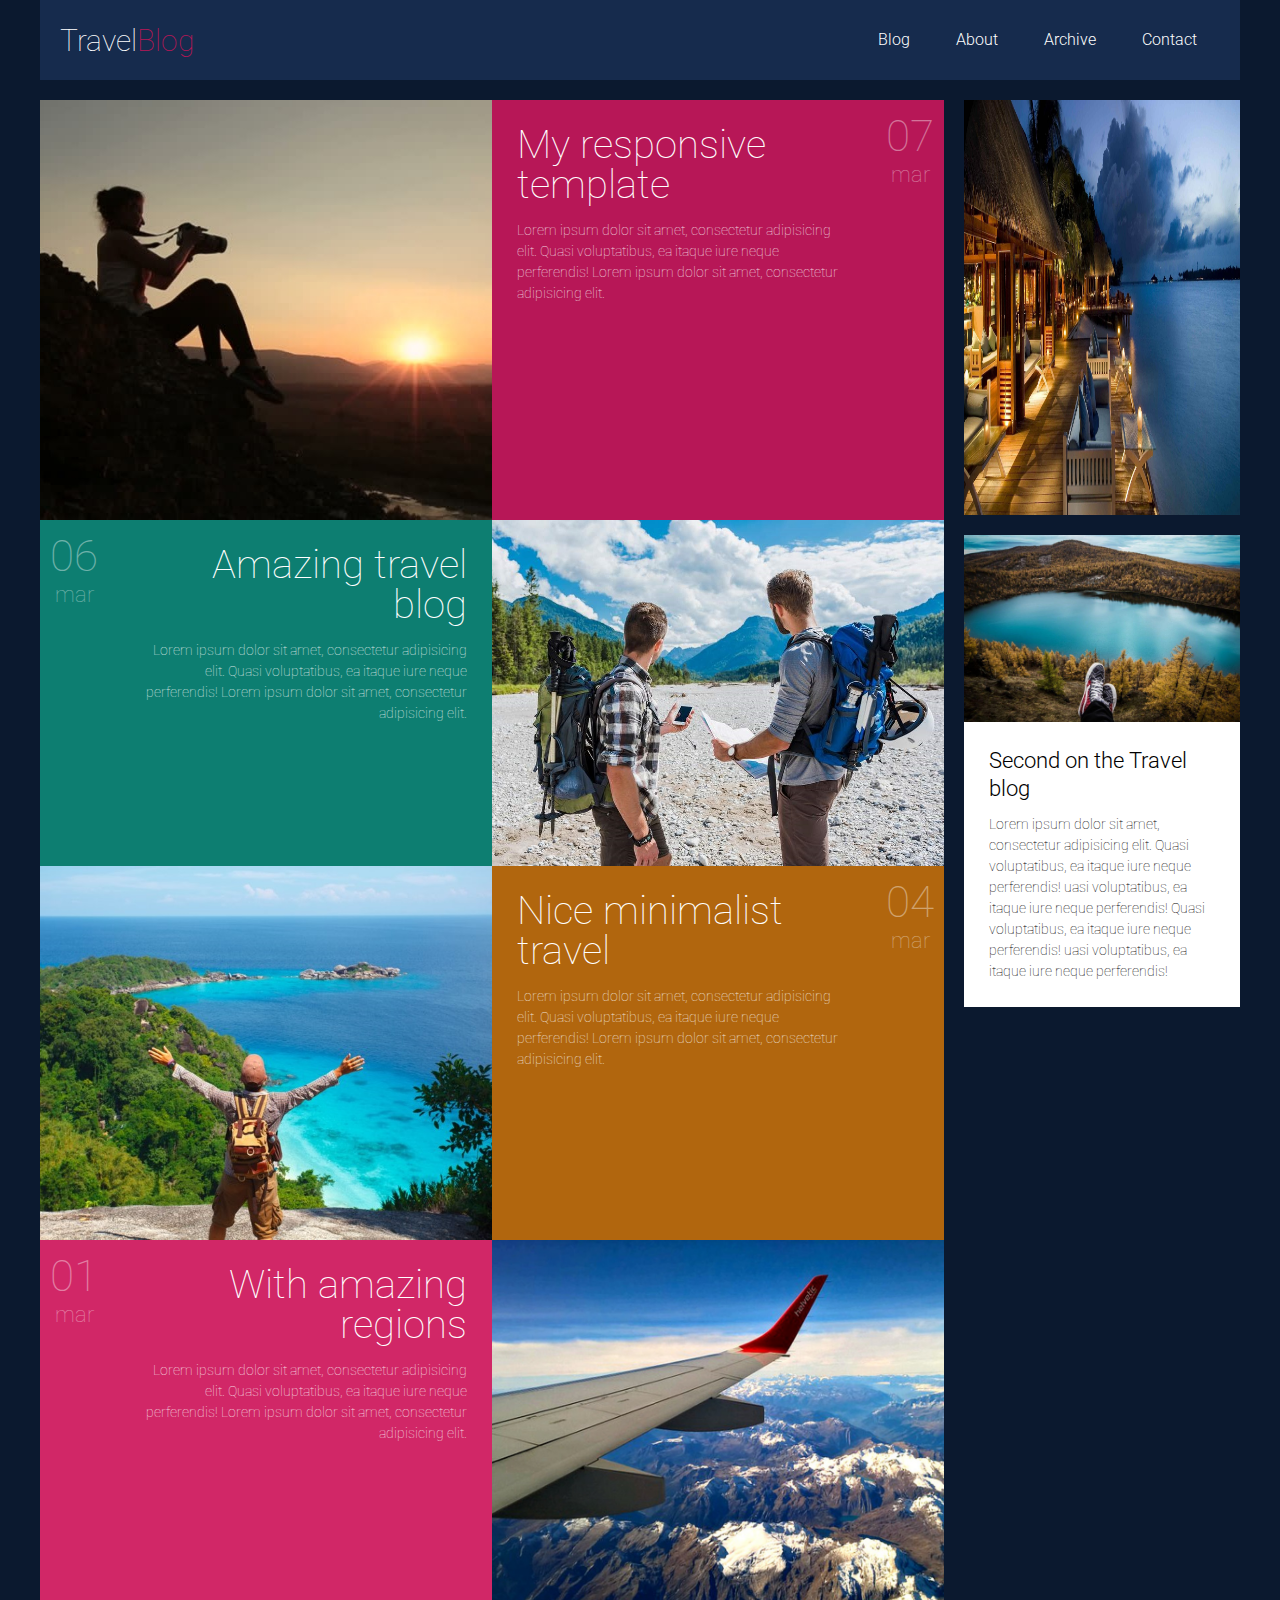
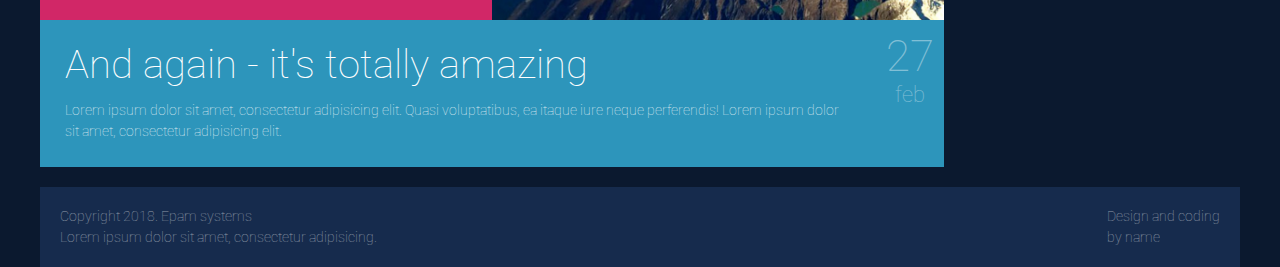
<file: FLX_homework_5/homework/src/index.html>
<!DOCTYPE html>
<html lang="en"> 
<head>
	<meta charset="UTF-8">
	<meta name="viewport" content="width=device-width, initial-scale=1.0">
	<meta http-equiv="X-UA-Compatible" content="ie=edge">
	<link rel="stylesheet" href="styles.css">
	<link href='https://fonts.googleapis.com/css?family=Roboto:400,100,300,700&subset=latin,latin-ext' rel='stylesheet' type='text/css'>      
	<title>Responsive</title>
</head>
<body>
	<div class="main-wrapper">
		<header>
			<div class="top-wrapper">
				<div class="logo">
					<p>Travel<span>Blog</span></p>
				</div>
				<div class="menu-togle">&#9776;</div>
				<nav>
					<a tabindex="1" href="#" target="_self"><p>Blog</p></a>
					<a tabindex="2" href="#" target="_self"><p>About</p></a>
					<a tabindex="3" href="#" target="_self"><p>Archive</p></a>
					<a tabindex="4" href="#" target="_self"><p>Contact</p></a>
				</nav>
			</div>
		</header>

		<main>
			<div class="post-wrap">
				<article class="post post-1">
					<a class="post-wrap-link" href="#">
						<picture>
							<source  srcset="../assets/post1.jpg" media="(min-width: 480px)">
								<img class="post-img " src="../assets/post1.jpg" alt="Sunset"> 
							</picture>
							<div class="post-text__wrap">
								<div class="post-text">
									<h3 class="post-text__title">My responsive template</h3>
									<p class="post-description">
										Lorem ipsum dolor sit amet, consectetur adipisicing elit. Quasi voluptatibus, ea itaque iure neque perferendis! Lorem ipsum dolor sit amet, consectetur adipisicing elit.
									</p>
								</div>
								<div class="post-time">
									<span>07</span>mar
								</div>
							</div>
						</a>
					</article>
					<article class="post post-2">
						<a class="post-wrap-link" href="#">
							<picture>
								<source  srcset="../assets/post2.jpg" media="(min-width: 480px)">
									<img class="post-img " src="../assets/post2.jpg" alt="Choose the right way"> 
								</picture>
								<div class="post-text__wrap">
									<div class="post-text">
										<h3 class="post-text__title">Amazing travel blog</h3>
										<p class="post-description">
											Lorem ipsum dolor sit amet, consectetur adipisicing elit. Quasi voluptatibus, ea itaque iure neque perferendis! Lorem ipsum dolor sit amet, consectetur adipisicing elit.
										</p>
									</div>
									<div class="post-time">
										<span>06</span>mar
									</div>
								</div>
							</a>
						</article>
						<article class="post post-3">
							<a class="post-wrap-link" href="#">
								<picture>
									<source  srcset="../assets/post3.jpg" media="(min-width: 480px)">
										<img class="post-img " src="../assets/post3.jpg" alt="On the coast"> 
									</picture>
									<div class="post-text__wrap">
										<div class="post-text">
											<h3 class="post-text__title">Nice minimalist travel</h3>
											<p class="post-description">
												Lorem ipsum dolor sit amet, consectetur adipisicing elit. Quasi voluptatibus, ea itaque iure neque perferendis! Lorem ipsum dolor sit amet, consectetur adipisicing elit.
											</p>
										</div>
										<div class="post-time">
											<span>04</span>mar
										</div>
									</div>
								</a>
							</article>
							<article class="post post-4">
								<a class="post-wrap-link" href="#">
									<picture>
										<source  srcset="../assets/post4.jpg" media="(min-width: 480px)">
											<img class="post-img " src="../assets/post4.jpg" alt="Flying on airpalane"> 
										</picture>
										<div class="post-text__wrap">
											<div class="post-text">
												<h3 class="post-text__title">With amazing regions</h3>
												<p class="post-description">
													Lorem ipsum dolor sit amet, consectetur adipisicing elit. Quasi voluptatibus, ea itaque iure neque perferendis! Lorem ipsum dolor sit amet, consectetur adipisicing elit.
												</p>
											</div>
											<div class="post-time">
												<span>01</span>mar
											</div>
										</div>
									</a>
								</article>
								<article class="post post-5">
									<a class="post-wrap-link" href="#">
										<div class="post-text__wrap">
											<div class="post-text">
												<h3 class="post-text__title">And again - it's totally amazing</h3>
												<p class="post-description">
													Lorem ipsum dolor sit amet, consectetur adipisicing elit. Quasi voluptatibus, ea itaque iure neque perferendis! Lorem ipsum dolor sit amet, consectetur adipisicing elit.
												</p>
											</div>
											<div class="post-time">
												<span>27</span>feb
											</div>
										</div>
									</a>
								</article>
							</div>

							<aside>
								<article class="news">
									<picture>
										<source  srcset="../assets/news1.jpg" media="(min-width: 480px)">
											<img class="post-img " src="../assets/news1.jpg" alt="Evening ocean"> 
										</picture>
										<div class="news-text">
											<h3 class="news-text__title">This is the first news on blog</h3>
											<p class="news--description">
												Lorem ipsum dolor sit amet, consectetur adipisicing elit. Quasi voluptatibus, ea itaque iure neque perferendis! uasi voluptatibus, ea itaque iure neque perferendis!
												Quasi voluptatibus, ea itaque iure neque perferendis! uasi voluptatibus, ea itaque iure neque perferendis!
											</p>
										</div>
									</article>
									<article class="news">
										<picture>
											<source  srcset="../assets/news2.jpg" media="(min-width: 480px)">
												<img class="news-img " src="../assets/news2.jpg" alt="On the lake"> 
											</picture>
											<div class="news-text">
												<h3 class="news-text__title">Second on the Travel blog</h3>
												<p class="news-text__description">
													Lorem ipsum dolor sit amet, consectetur adipisicing elit. Quasi voluptatibus, ea itaque iure neque perferendis! uasi voluptatibus, ea itaque iure neque perferendis!
													Quasi voluptatibus, ea itaque iure neque perferendis! uasi voluptatibus, ea itaque iure neque perferendis!
												</p>
											</div>
										</article>
									</aside>		
								</main>

								<footer>
									<div class="footer__content">
										
										<div class="copyright">
											<p>Copyright 2018. Epam systems</p>
											<p>Lorem ipsum dolor sit amet, consectetur adipisicing.</p>
										</div>
										<div class="author">
											<p>Design and coding</p>
											<p>by name</p>
										</div>
									</div>
								</footer>
							</div>
						</body>
						</html>
</file>
<file: FLX_homework_1/homework/style.css>
html,body,div,span,applet,object,iframe,h1,h2,h3,h4,h5,h6,p,blockquote,pre,a,abbr,acronym,address,big,cite,code,del,dfn,em,font,img,ins,kbd,q,s,samp,small,strike,strong,sub,sup,tt,var,b,u,i,center,dl,dt,dd,ol,ul,li,fieldset,form,label,legend,table,caption,tbody,tfoot,thead,tr,th,td{background:transparent;border:0;margin:0;padding:0;vertical-align:baseline}body{line-height:1}h1,h2,h3,h4,h5,h6{clear:both;font-weight:normal}ol,ul{list-style:none}blockquote{quotes:none}blockquote:before,blockquote:after{content:'';content:none}del{text-decoration:line-through}table{border-collapse:collapse;border-spacing:0}a img{border:0}#container{float:left;margin:0 -240px 0 0;width:100%}#primary,#secondary{float:right;overflow:hidden;width:220px}#secondary{clear:right}#footer{clear:both;width:100%}.one-column #content{margin:0 auto;width:640px}.single-attachment #content{margin:0 auto;width:900px}body,input,textarea,.page-title span,.pingback a.url{font-family:Georgia,"Bitstream Charter",serif}h3#comments-title,h3#reply-title,#access .menu,#access div.menu ul,#cancel-comment-reply-link,.form-allowed-tags,#site-info,#site-title,#wp-calendar,.comment-meta,.comment-body tr th,.comment-body thead th,.entry-content label,.entry-content tr th,.entry-content thead th,.entry-meta,.entry-title,.entry-utility,#respond label,.navigation,.page-title,.pingback p,.reply,.widget-title,.wp-caption-text{font-family:"Helvetica Neue",Arial,Helvetica,"Nimbus Sans L",sans-serif}input[type="submit"]{font-family:"Helvetica Neue",Arial,Helvetica,"Nimbus Sans L",sans-serif}pre{font-family:"Courier 10 Pitch",Courier,monospace}code{font-family:Monaco,Consolas,"Andale Mono","DejaVu Sans Mono",monospace}#access .menu-header,div.menu,#colophon,#branding,#main,#wrapper{margin:0 auto;width:940px}#wrapper{background:#fff;margin-top:20px;padding:0 20px}#footer-widget-area{overflow:hidden}#footer-widget-area .widget-area{float:left;margin-right:20px;width:220px}#footer-widget-area #fourth{margin-right:0}#site-info{float:left;font-size:14px;font-weight:bold;width:700px}#site-generator{float:right;width:220px}body{background:#f1f1f1}body,input,textarea{color:#666;font-size:12px;line-height:18px}hr{background-color:#e7e7e7;border:0;clear:both;height:1px;margin-bottom:18px}p{margin-bottom:18px}ul{list-style:square;margin:0 0 18px 1.5em}ol{list-style:decimal;margin:0 0 18px 1.5em}ol ol{list-style:upper-alpha}ol ol ol{list-style:lower-roman}ol ol ol ol{list-style:lower-alpha}ul ul,ol ol,ul ol,ol ul{margin-bottom:0}dl{margin:0 0 24px 0}dt{font-weight:bold}dd{margin-bottom:18px}strong{font-weight:bold}cite,em,i{font-style:italic}big{font-size:131.25%}ins{background:#ffc;text-decoration:none}blockquote{font-style:italic;padding:0 3em}blockquote cite,blockquote em,blockquote i{font-style:normal}pre{background:#f7f7f7;color:#222;line-height:18px;margin-bottom:18px;overflow:auto;padding:1.5em}abbr,acronym{cursor:help}sup,sub{height:0;line-height:1;position:relative;vertical-align:baseline}sup{bottom:1ex}sub{top:.5ex}small{font-size:smaller}input{margin-bottom:10px}input[type="text"],input[type="password"],input[type="email"],input[type="url"],input[type="number"],textarea{background:#f9f9f9;border:1px solid #ccc;box-shadow:inset 1px 1px 1px rgba(0,0,0,0.1);-moz-box-shadow:inset 1px 1px 1px rgba(0,0,0,0.1);-webkit-box-shadow:inset 1px 1px 1px rgba(0,0,0,0.1);padding:2px}a:link{color:#06c}a:visited{color:#743399}a:active,a:hover{color:#ff4b33}.screen-reader-text{clip:rect(1px,1px,1px,1px);overflow:hidden;position:absolute !important;height:1px;width:1px}#header{padding:30px 0 0 0}#site-title{float:left;font-size:30px;line-height:36px;margin:0 0 18px 0;width:700px}#site-title a{color:#000;font-weight:bold;text-decoration:none}#site-description{color:#000;clear:right;float:right;font-style:italic;margin:15px 0 18px 0;opacity:.65;width:220px}#branding img{border-top:4px solid #000;border-bottom:1px solid #000;display:block;float:left}#access{background:#000;display:block;float:left;margin:0 auto;width:940px}#access .menu-header,div.menu{font-size:13px;margin-left:12px;width:928px}#access .menu-header ul,div.menu ul{list-style:none;margin:0}#access .menu-header li,div.menu li{float:left;position:relative}#access a{color:#aaa;display:block;line-height:38px;padding:0 10px;text-decoration:none}#access ul ul{box-shadow:0 3px 3px rgba(0,0,0,0.2);-moz-box-shadow:0 3px 3px rgba(0,0,0,0.2);-webkit-box-shadow:0 3px 3px rgba(0,0,0,0.2);display:none;position:absolute;top:38px;left:0;float:left;width:180px;z-index:99999}#access ul ul li{min-width:180px}#access ul ul ul{left:100%;top:0}#access ul ul a{background:#333;line-height:1em;padding:10px;width:160px;height:auto}#access li:hover>a,#access ul ul:hover>a{background:#333;color:#fff}#access ul li:hover>ul{display:block}#access ul li.current_page_item>a,#access ul li.current_page_ancestor>a,#access ul li.current-menu-ancestor>a,#access ul li.current-menu-item>a,#access ul li.current-menu-parent>a{color:#fff}* html #access ul li.current_page_item a,* html #access ul li.current_page_ancestor a,* html #access ul li.current-menu-ancestor a,* html #access ul li.current-menu-item a,* html #access ul li.current-menu-parent a,* html #access ul li a:hover{color:#fff}#main{clear:both;overflow:hidden;padding:40px 0 0 0}#content{margin-bottom:36px}#content,#content input,#content textarea{color:#333;font-size:16px;line-height:24px}#content p,#content ul,#content ol,#content dd,#content pre,#content hr{margin-bottom:24px}#content ul ul,#content ol ol,#content ul ol,#content ol ul{margin-bottom:0}#content pre,#content kbd,#content tt,#content var{font-size:15px;line-height:21px}#content code{font-size:13px}#content dt,#content th{color:#000}#content h1,#content h2,#content h3,#content h4,#content h5,#content h6{color:#000;line-height:1.5em;margin:0 0 20px 0}#content table{border:1px solid #e7e7e7;margin:0 -1px 24px 0;text-align:left;width:100%}#content tr th,#content thead th{color:#777;font-size:12px;font-weight:bold;line-height:18px;padding:9px 24px;border-right:1px solid #e7e7e7}#content tr td{border-top:1px solid #e7e7e7;padding:6px 24px;border-right:1px solid #e7e7e7}#content tr.odd td{background:#f2f7fc}.hentry{margin:0 0 48px 0}.home .sticky{background:#f2f7fc;border-top:4px solid #000;margin-left:-20px;margin-right:-20px;padding:18px 20px}.single .hentry{margin:0 0 36px 0}.page-title{color:#000;font-size:14px;font-weight:bold;margin:0 0 36px 0}.page-title span{color:#333;font-size:16px;font-style:italic;font-weight:normal}.page-title a:link,.page-title a:visited{color:#777;text-decoration:none}.page-title a:active,.page-title a:hover{color:#ff4b33}#content .entry-title{color:#000;font-size:21px;font-weight:bold;line-height:1.3em;margin-bottom:0}.entry-title a:link,.entry-title a:visited{color:#000;text-decoration:none}.entry-title a:active,.entry-title a:hover{color:#ff4b33}.entry-meta{color:#777;font-size:12px}.entry-meta abbr,.entry-utility abbr{border:0}.entry-meta abbr:hover,.entry-utility abbr:hover{border-bottom:1px dotted #666}.single-author .by-author{position:absolute !important;clip:rect(1px 1px 1px 1px);clip:rect(1px,1px,1px,1px)}.entry-content,.entry-summary{clear:both;padding:12px 0 0 0}.entry-content .more-link{white-space:nowrap}#content .entry-summary p:last-child{margin-bottom:12px}.entry-content fieldset{border:1px solid #e7e7e7;margin:0 0 24px 0;padding:24px}.entry-content fieldset legend{background:#fff;color:#000;font-weight:bold;padding:0 24px}.entry-content input{margin:0 0 24px 0}.entry-content input.file,.entry-content input.button{margin-right:24px}.entry-content label{color:#777;font-size:12px}.entry-content select{margin:0 0 24px 0}.entry-content sup,.entry-content sub{font-size:10px}.entry-content blockquote.left{float:left;margin-left:0;margin-right:24px;text-align:right;width:33%}.entry-content blockquote.right{float:right;margin-left:24px;margin-right:0;text-align:left;width:33%}.page-link{clear:both;color:#000;font-weight:bold;line-height:48px;word-spacing:.5em}.page-link a:link,.page-link a:visited{background:#f1f1f1;color:#333;font-weight:normal;padding:.5em .75em;text-decoration:none}.home .sticky .page-link a{background:#d9e8f7}.page-link a:active,.page-link a:hover{color:#ff4b33}body.page .edit-link{clear:both;display:block}#entry-author-info{background:#f2f7fc;border-top:4px solid #000;clear:both;font-size:14px;line-height:20px;margin:24px 0;overflow:hidden;padding:18px 20px}#entry-author-info #author-avatar{background:#fff;border:1px solid #e7e7e7;float:left;height:60px;margin:0 -104px 0 0;padding:11px}#entry-author-info #author-description{float:left;margin:0 0 0 104px}#entry-author-info h2{color:#000;font-size:100%;font-weight:bold;margin-bottom:0}.entry-utility{clear:both;color:#777;font-size:12px;line-height:18px}.entry-meta a,.entry-utility a{color:#777}.entry-meta a:hover,.entry-utility a:hover{color:#ff4b33}#content .video-player{padding:0}.format-standard .wp-video,.format-standard .wp-audio-shortcode,.format-audio .wp-audio-shortcode,.format-standard .video-player{margin-bottom:24px}.home #content .format-aside p,.home #content .category-asides p{font-size:14px;line-height:20px;margin-bottom:10px;margin-top:0}.format-gallery .size-thumbnail img,.category-gallery .size-thumbnail img{border:10px solid #f1f1f1;margin-bottom:0}.format-gallery .gallery-thumb,.category-gallery .gallery-thumb{float:left;margin-right:20px;margin-top:-4px}.home #content .format-gallery .entry-utility,.home #content .category-gallery .entry-utility{padding-top:4px}.attachment .entry-content .entry-caption{font-size:140%;margin-top:24px}.attachment .entry-content .nav-previous a:before{content:'\2190\00a0'}.attachment .entry-content .nav-next a:after{content:'\00a0\2192'}#content img.size-auto,#content img.size-full,#content img.size-large,#content img.size-medium,#content .entry-attachment img,#content .widget-container img{max-width:100%;height:auto}#ie8 #content img.size-auto,#ie8 #content img.size-full,#ie8 #content img.size-large,#ie8 #content img.size-medium,#ie8 #content .entry-attachment img{width:auto}.alignleft,img.alignleft{display:inline;float:left;margin-right:24px;margin-top:4px}.alignright,img.alignright{display:inline;float:right;margin-left:24px;margin-top:4px}.aligncenter,img.aligncenter{clear:both;display:block;margin-left:auto;margin-right:auto}img.alignleft,img.alignright,img.aligncenter{margin-bottom:12px}.wp-caption{background:#f1f1f1;line-height:18px;margin-bottom:20px;max-width:100%;padding:4px;text-align:center}.wp-caption img{margin:5px 5px 0;max-width:622px}.wp-caption p.wp-caption-text{color:#777;font-size:12px;margin:5px}.wp-smiley{margin:0}.gallery{margin:0 auto 18px}.gallery .gallery-item{float:left;margin-top:0;text-align:center}.gallery-columns-1 .gallery-item{width:100%}.gallery-columns-2 .gallery-item{width:50%}.gallery-columns-3 .gallery-item{width:33%}.gallery-columns-4 .gallery-item{width:25%}.gallery-columns-5 .gallery-item{width:20%}.gallery-columns-6 .gallery-item{width:16%}.gallery-columns-7 .gallery-item{width:14%}.gallery-columns-8 .gallery-item{width:12%}.gallery-columns-9 .gallery-item{width:11%}.gallery-columns-1 img{max-width:620px}.gallery-columns-2 img{max-width:288px}.gallery-columns-3 img{max-width:177px}.gallery-columns-4 img{max-width:122px}.gallery-columns-5 img{max-width:88px}.gallery-columns-6 img{max-width:66px}.gallery-columns-7 img{max-width:50px}.gallery-columns-8 img{max-width:39px}.gallery-columns-9 img{max-width:29px}.gallery-item img{height:auto}.gallery-columns-2 .attachment-medium{max-width:92%;height:auto}.gallery-columns-4 .attachment-thumbnail{max-width:84%;height:auto}.gallery .gallery-caption{color:#777;font-size:12px;margin:0 0 12px}.gallery dl{margin:0}.gallery img{border:10px solid #f1f1f1}.gallery br+br{display:none}#content .entry-attachment img{display:block;margin:0 auto}.navigation{color:#777;font-size:12px;line-height:18px;overflow:hidden}.navigation a:link,.navigation a:visited{color:#777;text-decoration:none}.navigation a:active,.navigation a:hover{color:#ff4b33}.nav-previous{float:left;width:50%}.nav-next{float:right;text-align:right;width:50%}#nav-above{margin:0 0 18px 0}#nav-above{display:none}.paged #nav-above,.single #nav-above{display:block}#nav-below{margin:-18px 0 0 0}#comments{clear:both}#comments .navigation{padding:0 0 18px 0}h3#comments-title,h3#reply-title{color:#000;font-size:20px;font-weight:bold;margin-bottom:0}h3#comments-title{padding:24px 0}.commentlist{list-style:none;margin:0}.commentlist li.comment{border-bottom:1px solid #e7e7e7;line-height:24px;margin:0 0 24px 0;padding:0 0 0 56px;position:relative}.commentlist li:last-child{border-bottom:0;margin-bottom:0}#comments .comment-body ul,#comments .comment-body ol{margin-bottom:18px}#comments .comment-body p:last-child{margin-bottom:6px}#comments .comment-body blockquote p:last-child{margin-bottom:24px}.commentlist ol{list-style:decimal}.commentlist .avatar{position:absolute;top:4px;left:0}.comment-author cite{color:#000;font-style:normal;font-weight:bold}.comment-author .says{font-style:italic}.comment-meta{font-size:12px;margin:0 0 18px 0}.comment-meta a:link,.comment-meta a:visited{color:#777;text-decoration:none}.comment-meta a:active,.comment-meta a:hover{color:#ff4b33}.commentlist .bypostauthor>div{background:#f2f7fc;border-top:4px solid #000;margin-bottom:10px;padding:10px 0 0 20px}.reply{font-size:12px;padding:0 0 24px 0}.reply a,a.comment-edit-link{color:#777}.reply a:hover,a.comment-edit-link:hover{color:#ff4b33}.commentlist .children{list-style:none;margin:0}.commentlist .children li{border:0;margin:0}.nopassword,.nocomments{display:none}#comments .pingback{border-bottom:1px solid #e7e7e7;margin-bottom:18px;padding-bottom:18px}.commentlist li.comment+li.pingback{margin-top:-6px}#comments .pingback p{color:#777;display:block;font-size:12px;line-height:18px;margin:0}#comments .pingback .url{font-size:13px;font-style:italic}input[type="submit"]{color:#333}form{text-align:right}input{width:200px}#respond{border-top:1px solid #e7e7e7;margin:24px 0;overflow:hidden;position:relative}#respond p{margin:0}#respond .comment-notes{margin-bottom:1em}.form-allowed-tags{line-height:1em}.children #respond{margin:0 48px 0 0}h3#reply-title{margin:18px 0}#comments-list #respond{margin:0 0 18px 0}#comments-list ul #respond{margin:0}#cancel-comment-reply-link{font-size:12px;font-weight:normal;line-height:18px}#respond .required{color:#ff4b33;font-weight:bold}#respond label{color:#777;font-size:12px}#respond input{margin:0 0 9px;width:98%}#respond textarea{width:98%}#respond .form-allowed-tags{color:#777;font-size:12px;line-height:18px}#respond .form-allowed-tags code{font-size:11px}#respond .form-submit{margin:12px 0}#respond .form-submit input{font-size:14px;width:auto}.widget-area ul{list-style:none;margin-left:0}.widget-area ul ul{list-style:square;margin-left:1.3em}.widget-area select{max-width:100%}.widget_search #s{width:60%}.widget_search label{display:none}.widget-container{word-wrap:break-word;-webkit-hyphens:auto;-moz-hyphens:auto;hyphens:auto;margin:0 0 18px 0}.widget-container .wp-caption img{margin:auto}.widget-container.widget_image .wp-caption{width:auto}.widget-container.widget_image .wp-caption img{margin-left:-8px}.widget-title{color:#222;font-size:14px;font-weight:bold}.widget-area a:link,.widget-area a:visited{text-decoration:none}.widget-area a:active,.widget-area a:hover{text-decoration:underline}.widget-area .entry-meta{font-size:11px}#wp_tag_cloud div{line-height:1.6em}#wp-calendar{width:100%}#wp-calendar caption{color:#222;font-size:14px;font-weight:bold;padding-bottom:4px;text-align:left}#wp-calendar thead{font-size:11px}#wp-calendar tbody{color:#aaa}#wp-calendar tbody td{background:#f5f5f5;border:1px solid #fff;padding:3px 0 2px;text-align:center}#wp-calendar tbody .pad{background:0}#wp-calendar tfoot #next{text-align:right}.widget_rss a.rsswidget{color:#000}.widget_rss a.rsswidget:hover{color:#ff4b33}.widget_rss .widget-title img{width:11px;height:11px}#main .widget-area ul{margin-left:0;padding:0 20px 0 0}#main .widget-area ul ul{border:0;margin-left:1.3em;padding:0}#main .widget-container.music-player ul{margin:0}#footer{margin-bottom:20px}#colophon{border-top:4px solid #000;margin-top:-4px;overflow:hidden;padding:18px 0}#site-info{font-weight:bold}#site-info a{color:#000;text-decoration:none}#site-generator{font-style:italic;position:relative}#site-generator a{background:url(images/wordpress.png) center left no-repeat;color:#666;display:inline-block;line-height:16px;padding-left:20px;text-decoration:none}#site-generator a:hover{text-decoration:underline}img#wpstats{display:block;margin:0 auto 10px}pre{-webkit-text-size-adjust:140%}code{-webkit-text-size-adjust:160%}#access,.entry-meta,.entry-utility,.navigation,.widget-area{-webkit-text-size-adjust:120%}#site-description{-webkit-text-size-adjust:none}@media print{body{background:none !important}#wrapper{clear:both !important;display:block !important;float:none !important;position:relative !important}#header{border-bottom:2pt solid #000;padding-bottom:18pt}#colophon{border-top:2pt solid #000}#site-title,#site-description{float:none;line-height:1.4em;margin:0;padding:0}#site-title{font-size:13pt}.entry-content{font-size:14pt;line-height:1.6em}.entry-title{font-size:21pt}#access,#branding img,#respond,.comment-edit-link,.edit-link,.navigation,.page-link,.widget-area{display:none !important}#container,#header,#footer{margin:0;width:100%}#content,.one-column #content{margin:24pt 0 0;width:100%}.wp-caption p{font-size:11pt}#site-info,#site-generator{float:none;width:auto}#colophon{width:auto}img#wpstats{display:none}#site-generator a{margin:0;padding:0}#entry-author-info{border:1px solid #e7e7e7}#main{display:inline}.home .sticky{border:0}}img{width:140px;vertical-align:middle;display:block;margin:0 auto;margin-left:calc(50% - 50px);margin-bottom:20px}nav>a{padding:10px;color:#0279c1}nav>a b:hover{color:#00527a}nav>a:visited{color:#0279c1}article{padding-left:10px}footer{margin-top:20px;padding:40px 20px;text-align:center;background:#3333}
</file>
<file: FLX_homework_11/homework/assets/material-icons/material-icons.css>
@font-face {
  font-family: 'Material Icons';
  font-style: normal;
  font-weight: 400;
  src: url(MaterialIcons-Regular.eot); /* For IE6-8 */
  src: local('Material Icons'),
       local('MaterialIcons-Regular'),
       url(MaterialIcons-Regular.woff2) format('woff2'),
       url(MaterialIcons-Regular.woff) format('woff'),
       url(MaterialIcons-Regular.ttf) format('truetype');
}

.material-icons {
  font-family: 'Material Icons';
  font-weight: normal;
  font-style: normal;
  font-size: 24px;  /* Preferred icon size */
  display: inline-block;
  line-height: 1;
  text-transform: none;
  letter-spacing: normal;
  word-wrap: normal;
  white-space: nowrap;
  direction: ltr;

  /* Support for all WebKit browsers. */
  -webkit-font-smoothing: antialiased;
  /* Support for Safari and Chrome. */
  text-rendering: optimizeLegibility;

  /* Support for Firefox. */
  -moz-osx-font-smoothing: grayscale;

  /* Support for IE. */
  font-feature-settings: 'liga';
}
</file>
<file: FLX_homework_2/homework/css/general.css>
/* 

please don't edit this styles

*/

h2.tm-section-title {
    color: lightskyblue;
}

a:focus {
    color: #666;
    outline: 0
}

ul {
    padding: 0;
    margin: 0
}

body {
    background-color: #f5f5f5;
    color: #000;
    font-family: 'Open Sans', Helvetica, Arial, sans-serif;
    font-size: 16px;
    font-weight: 300;
    padding-top: 30px;
    overflow-x: hidden
}

section:before {
    position: absolute;
    z-index: 1
}

.box,
.tm-content-box,
.tm-main-nav {
    background-color: #fff
}

.tm-sidebar {
    z-index: 10;
    position: fixed;
    left: 0;
    right: 0;
    top: 0;
    width: 100%;
}

.tm-sidebar ul{
    margin: 0px;
    display: flex;
}

.tm-main-nav {
    font-size: 1.5em;
    text-align: center
}

.tm-nav-item {
    list-style: none;
    width: 100%;
}

.tm-nav-item-link {
    border: 1px solid transparent;
    color: #666;
    display: block;
    padding: 10px;
    width: 100%;
    -webkit-transition: all .3s ease;
    transition: all .3s ease
}

.carousel-indicators li,
.tm-banner-inner {
    border: 1px solid lightgrey
}


.tm-nav-item-link.active,
.tm-nav-item-link:hover {
    color: #666;
    text-decoration: none;
}

.tm-nav-item-link:focus {
    text-decoration: none
}

.tm-banner-text,
.tm-banner-title,
.tm-section-title {
    color: #666;
    font-weight: 300;
    margin: 0
}

.tm-section-title {
    margin-bottom: 20px
}

.tm-section-title-box {
    margin-bottom: 0
}

.tm-banner-title {
    font-size: 3.3em;
    letter-spacing: 2px;
    text-transform: uppercase
}

.tm-main-content {
    padding-top: 70px;
}

.tm-content-box {
    overflow: hidden;
    margin-bottom: 30px
}

.padding-medium {
    padding: 40px
}

.tm-banner {
    padding: 30px
}

.tm-banner-inner {
    padding: 30px 0;
    height: 100%;
    text-align: center;
    display: flex;
    -webkit-box-orient: vertical;
    -webkit-box-direction: normal;
    -webkit-flex-direction: column;
    -ms-flex-direction: column;
    flex-direction: column;
    -webkit-box-align: center;
    -webkit-align-items: center;
    -ms-flex-align: center;
    align-items: center;
    -webkit-box-pack: center;
    -webkit-justify-content: center;
    -ms-flex-pack: center;
    justify-content: center
}

.tm-banner-inner img{
    width: 120px;
}

.tm-banner-text {
    font-size: 1.4em
}

.boxes,
.tm-box-bg-title {
    display: -webkit-box;
    display: -webkit-flex;
    display: -ms-flexbox
}

/*.flex-item {*/
    /*-webkit-box-flex: 0 1 auto;*/
    /*-webkit-flex: 0 1 auto;*/
    /*-ms-flex: 0 1 auto;*/
    /*flex: 0 1 auto*/
/*}*/

.section-description {
    line-height: 1.8;
    margin-bottom: 25px
}

.section-description:last-child {
    margin-bottom: 0
}

.tm-team-description-container {
    max-width: 500px
}

.tm-team-info {
    display: flex
}

.box {
    list-style: none;
    width: 33.3333%;
    height: auto;
}

.box-bg {
    position: relative
}

.box-img {
    width: 100%;
}

.tm-box-bg-title {
    position: absolute;
    top: 0;
    right: 0;
    bottom: 0;
    left: 0;
    display: flex;
    -webkit-box-align: center;
    -webkit-align-items: center;
    -ms-flex-align: center;
    align-items: center;
    -webkit-box-pack: center;
    -webkit-justify-content: center;
    -ms-flex-pack: center;
    justify-content: center
}

.boxes {
    display: flex;
    -webkit-flex-wrap: wrap;
    -ms-flex-wrap: wrap;
    flex-wrap: wrap
}

.gallery-container a {
    cursor: -webkit-zoom-in;
    cursor: zoom-in
}

.carousel {
    position: relative;
    height: auto;
    padding: 50px 50px 80px;
    text-align: center
}

.carousel-indicators {
    bottom: 30px
}

.carousel-content {
    color: #000;
    display: -webkit-box;
    display: -webkit-flex;
    display: -ms-flexbox;
    display: flex;
    -webkit-box-align: center;
    -webkit-align-items: center;
    -ms-flex-align: center;
    align-items: center
}

.carousel-indicators .active {
    background-color: lightgrey
}

.contact-form {
    overflow: hidden
}

.form-control {
    border-radius: 0;
    font-size: 1em
}

.form-control:focus {
    border-color: lightgrey;
    box-shadow: inset 0 1px 1px rgba(0, 0, 0, .075), 0 0 8px rgba(153, 153, 153, .45)
}

.form-group {
    margin-bottom: 20px
}

.form-group-2-col-left {
    padding-left: 0;
    padding-right: 5px
}

.form-group-2-col-right {
    padding-right: 0;
    padding-left: 5px
}

.mandatory-field:after {
    position: absolute;
    top: 0;
    right: 7px
}

.carousel-inner>.carousel-item>a>img, .carousel-inner>.carousel-item>img, .img-contact-us {
    width: 100%;
}

.tm-footer {
    color: #666;
    padding-bottom: 15px
}
</file>
<file: FLX_homework_2/homework/css/style.css>
/* Task #1 */
@media print {

	.tm-sidebar, #about, .heading, .blocks, #ideas, .img-fluid, #contact {
		display: none;
	}  

	.tm-main-content {
		max-width: 75%;
		margin: auto;
	}

	.tm-content-box
	.tm-banner 
	p::first-letter{
		color: #85BCD9;
	}

	.flex-2-col {
		display: flex;
	}

	.tm-content-box .tm-team-description-container {
		max-width: 70%;
	}

	.tm-content-box 
	.tm-team-description-container 
	.tm-section-title {
		max-width: 400px;
		color: #030EFF
	}
	.tm-content-box 
	.tm-team-description-container 
	.tm-section-description>p {
		font-style: italic;
	}

	.tm-content-box .flex-item img {
		width: 150px;
		height: 150px;
		margin-top: 100px;
	}
	.tm-content-box 
	.tm-team-description-container
	h2 + p {
		font-style: italic;
	}

	.tm-content-box 
	.tm-team-description-container
	p {
		text-indent: 20px;
	}

	.tm-content-box 
	.tm-team-description-container
	p::first-letter {
		color: #85BCD9;
		font-size: 30px;
	}

	.tm-footer
	p::first-letter{
		font-size: 30px;
		color: #85BCD9;	
	}
}


@media screen {

	/* Task #2 */
	.box-bg:hover {
		background-color: #87CEFA;
		cursor: pointer;
	}
	.box-bg:hover h2{
		color: white;
		font-weight: bold;
	}

	/* Task #3 */	
	p::first-letter {
		color: #87CEFA;
		font-size: 30px;
	}

	/* Task #4 */	
	section, .tm-main-nav, .tm-banner, #home {
		box-shadow: 0px 0px 25px 2px rgba(0,0,0,0.46);	
	}

	.tm-banner {
		padding: 0;
		border: 30px solid #F5F5F5
	}

	/* Task #5 */
	section:before {
		content: "";
		display: inline-block;
		width: 0;
		height: 0;
		border-style: solid;
		border-width: 35px 250px 0 0;
		border-color: #87CEFA transparent transparent transparent;
	}

	/* Task #6 */
	.carousel-description {
		color: gainsboro;
		letter-spacing: 5px;
	}

	/* Task #7 */
	h2 + p {
		font-style: italic;
	}

	/* Task #8 */
	p.tm-section-description {
		text-indent: 20px;
		line-height: 35px;
	}

	/* Task #9 */
	.heading li a {
		color: black;
	}
	.heading li a:visited {
		text-decoration: underline;
	}
	.heading li a:hover {
		text-decoration-style: double;
		color: #87CEFA;
	}
	.heading li:first-child a:after,
	.heading li:nth-child(3) a:after {
		content: "New";
		color: red;
		font-size: 10px;
		position: absolute;
	}
	
	/* Task #10 */
	.gallery-container {
		display: flex;
		flex-wrap: wrap
	}
	.box-work {
		flex: 1 0 31%;
		padding: 10px;
	}
	.box-work p::first-letter {
		color: black;
	}
	.box-work:nth-child(even) {
    background-color: #F2F2F2;
  }

	/* Task #11 */
	.mandatory-field:after {
		content: "*";
		color: red;
		font-weight: bold;
	}

	.btn {
		border-radius: 0;
	}
	.btn-primary {
		color: #87CEFA;
		background-color: #fff;
		border-color: #87CEFA;
	}
	.btn-primary:hover {
		color: white;
		background-color:  #87CEFA;
		border-color: transparent;
	}

	.contact-form {
		text-align: right;
	}

	/* Task #12 */
	.tm-nav-item-link:hover {
		background-color: #F5F5F5;
	}

	/* Addition styles*/
	.flex-2-col {
		display: flex;
	}



}
</file>
<file: FLX_homework_5/homework/src/styles.css>
body {
  font-family: roboto;
  font-weight: 100;
  background-color: #0B192F;
  margin: 0 10px;
  color: #fff;
  display: flex;
}
a {
  color: #fff;
  text-decoration: none;
}
p {
  margin: 0;
}
img {
  width: 100%;
  display: block;
}
h3 {
  font-weight: 100;
  margin: 0;
  line-height: 1;
}
p {
  line-height: 1.5;
  font-size: 14px;
}

.post-1 {
 background: #B71757;
}
.post-2 {
 background: #0D7E71;
}
.post-3 {
 background: #b1660e;
}
.post-4 {
 background: #d12767;
}
.post-5 {
 background: #2d95bb;
}

.main-wrapper {
  max-width: 1200px;
  margin: auto;
}
.top-wrapper {
  display: flex;
  padding: 0 20px;
  align-items: center;
  height: 80px;
  background-color: #162B4D;
  align-items: center;
}
.top-wrapper .logo {
  margin-right: auto;
}
.top-wrapper .logo p {
  font-size: 30px;
}
.top-wrapper .logo p span{
  color: #B71757
}
.menu-togle {
  display: none;
}
.top-wrapper nav {
  display: flex;
  align-self: stretch;
}
.top-wrapper nav a {
  padding: 0 23px;
  display: flex;
  text-align: center;
}
.top-wrapper nav a p {
  align-self: center;
  font-size: 16px;
  font-weight: 300;
}
.top-wrapper nav a:hover {
  background-color: #283D5F;
}

main {
  display: flex;
  margin: 20px 0;
  flex-direction: row;
  flex-wrap: wrap;
}
.post-wrap {
  display: flex;
  flex: 1;
  flex-direction: column;
}

.post-wrap .post {
  display: flex;
}
.post-wrap .post .post-wrap-link{
  display: flex;
}
.post-wrap .post:nth-child(even) .post-wrap-link{
  display: flex;
  flex-direction: row-reverse;
}
.post-wrap .post:nth-child(even) .post-text__wrap {
  display: flex;
  flex-direction: row-reverse;
  text-align: right;
}
.post-wrap .post picture{
  flex: 1; 
}
.post-wrap .post .post-text__wrap {
  flex: 1;
  display: flex;
}

.post-img {
  height: 100%;
}
.post-wrap .post .post-text {
  padding: 25px;
}
.post-text h3.post-text__title {
  font-size: 40px;
  margin-bottom: 15px;
}
.post-description {
 opacity: 0.8;
}
.post-time {
  display: flex;
  flex-direction: column;
  font-size: 22px;
  padding: 10px;
  opacity: 0.4;
  align-items: center;
}
.post-time span{
  font-size: 44px;
}

.post:hover img, .post:hover .post-text__title{
  filter: opacity(0.5);
}

aside {
  display: flex;
  flex: 0 0 23%;
  flex-direction: column;
  margin: 0 0 0px 20px;
  color: black
}
.news {
  background-color: #fff;
  margin-bottom: 20px;
}
.news-text {
  padding: 25px;
}
.news-text h3.news-text__title {
  font-size: 22px;
  margin-bottom: 10px;
  line-height: 1.3;
  font-weight: 300;
}
.news--description {
  color: grey;
}

footer {
  display: flex;
  padding: 0 20px;
  height: 80px;
  background-color: #162b4d;
  align-items: center;
}
.footer__content {
  display: flex;
  flex: 1;
}
footer p {
  opacity: 0.5;
}
footer .copyright {
  margin-right: auto;
}

@media only screen and (max-width: 768px) {
  .top-wrapper nav {
    display: none;
  }
  .top-wrapper {
    flex-direction: column-reverse;
    height: 150px;
  }
  .top-wrapper .logo {
    margin: auto;
  }
  .menu-togle {
    display: flex;
    margin: auto
  }
  .post-wrap .post .post-wrap-link{
    flex-direction: column;
  }
  .post-wrap .post picture{

  }
  .post-wrap .post .post-text__wrap {
    flex-direction: column;
    flex: 1 1 auto;
  }
  .post-wrap .post:nth-child(even) .post-wrap-link{
    flex-direction: column;
  }
  .post-wrap .post:nth-child(even) .post-text__wrap {
    flex-direction: column;
    text-align: left;
  }
  aside {
    flex: 0 0 40%;
  }
  footer {
    flex-direction: column;
    height: 130px;
    text-align: center;
    justify-content: center;
  }
  .footer__content {
    flex-direction: column;
    justify-content: center;
  }
  footer .copyright {
    flex-direction: column;
    margin: 0;
  }

}

@media only screen and (max-width: 480px) {
  main {
    flex: 1;
    flex-direction: column;
  }
  aside {
    flex: 1;
    margin: 0;
  }
}
</file>
<file: FLX_homework_11/homework/assets/styles.css>
/*  START Reset Syles */
body {
  margin: 0;
  font-family: "Arial", sans-serif;
  font-size: 1rem;
  font-weight: 400;
  line-height: 1.5;
  margin-top: 1%;
}

h1, h2, h3, h4, h5, h6 {
  margin-top: 0;
  margin-bottom: 0;
}

p {
  margin-top: 0;
  margin-bottom: 0;
}
button {
	padding: 0;
	border: none;
	background-color: transparent;
	cursor: pointer;
	outline: none;
}
ul {
	margin: 0;
	list-style-type: none;
	margin-block-start: 0;
	margin-block-end: 0;
	padding-inline-start: 0;
}



.todo-wrapper {
	display: flex;
	flex-direction: column;
	margin: auto;
	border: 1px solid black;
	max-width: 600px;
}

.todo-title {
	display: flex;
	flex-direction: column;
	margin: auto;
	margin-top: 10px;
	text-align: center;
}
.notification {
	color: red;
}
.hidden {
	display: none; 
}

.todo-form {
	display: flex;
	margin: 20px 30px 0px
}

.add-task-input {
	display: flex;
	flex: 1;
	height: 23px;
	border: 1px solid black;
	outline: none;
	text-indent: 5px;
}
.add-task-btn {
	display: flex;
	margin-left: 10px;
	align-items: stretch;
}
.btn--disabled {
	cursor: not-allowed;
}

.divider-line {
	display: block;
	margin: 20px 30px 15px 20px;
	border-bottom: 2px solid black;
}

.todo-list {
	margin: 0px 30px
}
.todo-list__item {
	display: flex;
	align-items: center;
	margin-bottom: 10px;
	cursor: move;
}
.list__item--text {
	margin-left: 5px;
}
.list__item--checkbox {
	display: flex;
	cursor: pointer;
}
.list__item--delete {
	display: flex;
	font-size: 30px;
	margin-left: auto;
	cursor: pointer;
}
.material-icons {
	/*cursor: pointer;*/
	font-size: 28px;
}

.todo-footer {
	display: flex;
	justify-content: center;
}
.footer__img {
	width: 60px;
	height: 60px;
	padding-top: 100px;
	margin-bottom: 15px;
}

.over {
  border: 1px dashed #000;
}
</file>
<file: FLX_homework_12/homework/assets/styles.css>
/*  START Reset Syles */
body {
  margin: 0;
  font-family: "Arial", sans-serif;
  font-size: 1rem;
  font-weight: 400;
  line-height: 1.5;
  margin-top: 1%;

}
h1, h2, h3, h4, h5, h6 {
  margin-top: 0;
  margin-bottom: 0;
}
p {
  margin-top: 0;
  margin-bottom: 0;
}
ul {
	margin: 0;
	padding: 0;
	list-style-type: none;
}
a {
	text-decoration: none;
	color: black;
}
/*  END Reset Syles */

.app-wrapper {
	display: flex;
	flex-direction: column;
	margin: auto;
	max-width: 400px;
	text-align: center;
}
.btn {
	font-size: 22px;
	margin-top: 10px;
	border-radius: 10px;
	cursor: pointer;
	outline: none;
}
.empty-list {
	margin-top: 20px;
	font-size: 26px;
	line-height: 1;
}
.task-list__item {
	margin: 20px auto;
	display: flex;
	max-width: 300px;
}
.item-text {
	margin: auto;
	font-size: 26px;
	line-height: 1;
}
.item-status, .item-delete{
	cursor: pointer;
}

.add-task-page {
	display: flex;
	flex-direction: column;
}

.input {
	display: block;
	font-size: 26px;
	margin: 20px auto;
	border-radius: 10px;
	outline: none;
	text-indent: 5px;
}
.btns-wrapper {
	display: flex;
	justify-content: space-around;
}

.hidden {
	display: none;
}

.done {
	background-color: grey;
}
</file>
<file: FLX_homework_3/homework/css/style1.css>
/* 	START Reset Syles */
body {
  margin: 0;
  font: normal 300 15px/24px Roboto, Ubuntu, Cantarell, Helvetica, sans-serif;
  font-size: 1rem;
  font-weight: 400;
  line-height: 1.5; }

h1, h2, h3, h4, h5, h6 {
  margin-top: 0;
  margin-bottom: 0; }

a {
  text-decoration: none; }

p {
  margin-top: 0;
  margin-bottom: 1rem; }

/* 	END Reset Syles */
.main-wrapper {
  background-color: #FFFFFF; }

/* 	START Heder section */
header {
  background-image: url(../img/header_background_v1.jpg);
  background-position: center;
  background-repeat: no-repeat;
  background-size: cover;
  height: 100vh; }
  header section {
    position: absolute;
    top: 50%;
    transform: translateY(-50%);
    width: 100%;
    text-align: center; }
    header section h1 {
      text-transform: uppercase;
      color: #ffff;
      text-decoration: none;
      text-align: center;
      margin-bottom: 15px; }

.top-wrapper .logo {
  display: inline-block; }
  .top-wrapper .logo img {
    width: 230px;
    height: 130px; }
.top-wrapper nav {
  display: inline-block;
  position: absolute;
  top: 0;
  right: 0; }
  .top-wrapper nav a {
    display: inline-block;
    padding: 20px 100px;
    cursor: pointer;
    border-right: 1px solid #607D8B;
    text-transform: uppercase;
    color: #ffff;
    text-decoration: none;
    font-weight: bold; }
    .top-wrapper nav a:last-child {
      border-right: none; }

/* 	END Heder section */
/* 	Start Page Elements */
.btn {
  display: inline-block;
  padding: 15px 80px;
  background-color: #01ACAC;
  text-transform: uppercase;
  color: #ffff;
  text-decoration: none;
  border: none;
  cursor: pointer; }
  .btn-top {
    padding: 15px 60px; }

/* END Page Elements  */
main {
  margin: 0px 200px; }

.toolbar {
  margin: 10px 5px;
  text-align: right; }
  .toolbar input {
    padding: 10px;
    border: 1px solid #607D8B;
    background-color: transparent; }
    .toolbar input::placeholder {
      color: #010F16;
      padding-left: 10px; }

section h1 {
  text-transform: uppercase;
  color: #010F16;
  text-decoration: none;
  text-align: right; }
section h4, section p {
  color: #010F16; }

article {
  display: flex;
  background-color: #EFEFEF;
  padding: 10px 20px 10px 10px;
  margin-bottom: 20px; }
  article:last-child {
    margin-bottom: 0; }
  article img {
    width: 280px;
    height: 280px; }
  article button {
    float: right; }

.post {
  margin-left: 10px; }
  .post-description {
    font-size: 12px;
    border-bottom: 1px solid #607D8B;
    color: #E90303;
    padding: 10px 5px; }
  .post h3 {
    text-transform: uppercase;
    color: #01ACAC;
    text-decoration: none;
    margin-top: 5px; }

.about, .contact-form {
  margin-top: 50px; }

.about img {
  width: 100%;
  height: auto; }

/* 	START Contact form */
.contact-form h4 {
  text-align: right;
  text-transform: uppercase;
  color: #010F16;
  text-decoration: none; }
.contact-form form {
  display: flex;
  flex-direction: column; }
  .contact-form form input {
    display: flex;
    line-height: 40px; }
  .contact-form form label {
    display: flex;
    align-self: flex-end;
    color: #01ACAC; }
  .contact-form form label, .contact-form form button {
    margin-top: 20px; }
  .contact-form form input, .contact-form form textarea {
    border: 1px solid #607D8B;
    background-color: transparent; }
  .contact-form form button {
    display: inline-flex;
    width: auto;
    align-self: flex-end; }
.contact-form .input-wrapper {
  display: flex;
  flex-direction: row;
  justify-content: space-between; }
  .contact-form .input-wrapper__item {
    display: flex;
    flex-direction: column;
    width: 49%; }

/* 	END Contact form */
footer {
  font-size: 12px;
  color: #010F16;
  margin: 10px; }
</file>
<file: FLX_homework_3/homework/css/style2.css>
/* 	START Reset Syles */
body {
  margin: 0;
  font: normal 18px/26px "Palatino Linotype", "Book Antiqua", Palatino, serif;
  font-size: 1rem;
  font-weight: 400;
  line-height: 1.5; }

h1, h2, h3, h4, h5, h6 {
  margin-top: 0;
  margin-bottom: 0; }

a {
  text-decoration: none; }

p {
  margin-top: 0;
  margin-bottom: 1rem; }

/* 	END Reset Syles */
.main-wrapper {
  background-color: #EFEFEF; }

/* 	START Heder section */
header {
  background-image: url(../img/header_background_v2.jpg);
  background-position: center;
  background-repeat: no-repeat;
  background-size: cover;
  height: 100vh; }
  header section {
    position: absolute;
    top: 50%;
    transform: translateY(-50%);
    width: 100%;
    text-align: center; }
    header section h1 {
      text-transform: uppercase;
      color: #FF5722;
      text-decoration: none;
      text-align: center;
      margin-bottom: 15px; }

.top-wrapper .logo {
  display: inline-block; }
  .top-wrapper .logo img {
    width: 230px;
    height: 130px; }
.top-wrapper nav {
  display: inline-block;
  position: absolute;
  top: 0;
  right: 0; }
  .top-wrapper nav a {
    display: inline-block;
    padding: 20px 100px;
    cursor: pointer;
    border-right: 1px solid #CFD8DC;
    text-transform: uppercase;
    color: #FF5722;
    text-decoration: none;
    font-weight: bold; }
    .top-wrapper nav a:last-child {
      border-right: none; }

/* 	END Heder section */
/* 	Start Page Elements */
.btn {
  display: inline-block;
  padding: 15px 80px;
  background-color: #0401AC;
  text-transform: uppercase;
  color: #ffff;
  text-decoration: none;
  border: none;
  cursor: pointer; }
  .btn-top {
    padding: 15px 60px; }

/* END Page Elements  */
main {
  margin: 0px 200px; }

.toolbar {
  margin: 10px 5px;
  text-align: right; }
  .toolbar input {
    padding: 10px;
    border: 1px solid #CFD8DC;
    background-color: transparent; }
    .toolbar input::placeholder {
      color: #757575;
      padding-left: 10px; }

section h1 {
  text-transform: uppercase;
  color: #757575;
  text-decoration: none;
  text-align: right; }
section h4, section p {
  color: #757575; }

article {
  display: flex;
  background-color: #FFFFFF;
  padding: 10px 20px 10px 10px;
  margin-bottom: 20px; }
  article:last-child {
    margin-bottom: 0; }
  article img {
    width: 280px;
    height: 280px; }
  article button {
    float: right; }

.post {
  margin-left: 10px; }
  .post-description {
    font-size: 12px;
    border-bottom: 1px solid #CFD8DC;
    color: #C3C3D4;
    padding: 10px 5px; }
  .post h3 {
    text-transform: uppercase;
    color: #607D8B;
    text-decoration: none;
    margin-top: 5px; }

.about, .contact-form {
  margin-top: 50px; }

.about img {
  width: 100%;
  height: auto; }

/* 	START Contact form */
.contact-form h4 {
  text-align: right;
  text-transform: uppercase;
  color: #757575;
  text-decoration: none; }
.contact-form form {
  display: flex;
  flex-direction: column; }
  .contact-form form input {
    display: flex;
    line-height: 40px; }
  .contact-form form label {
    display: flex;
    align-self: flex-end;
    color: #607D8B; }
  .contact-form form label, .contact-form form button {
    margin-top: 20px; }
  .contact-form form input, .contact-form form textarea {
    border: 1px solid #CFD8DC;
    background-color: transparent; }
  .contact-form form button {
    display: inline-flex;
    width: auto;
    align-self: flex-end; }
.contact-form .input-wrapper {
  display: flex;
  flex-direction: row;
  justify-content: space-between; }
  .contact-form .input-wrapper__item {
    display: flex;
    flex-direction: column;
    width: 49%; }

/* 	END Contact form */
footer {
  font-size: 12px;
  color: #757575;
  margin: 10px; }
</file>
<file: FLX_homework_4/homework/css/style.css>
/*  START Reset Syles */
body {
  margin: 0;
  font-family: "Open Sans", sans-serif;
  font-size: 1rem;
  font-weight: 400;
  line-height: 1.5;
}

h1, h2, h3, h4, h5, h6 {
  margin-top: 0;
  margin-bottom: 0;
}

a {
  text-decoration: none;
}

p {
  margin-top: 0;
  margin-bottom: 0;
}

/*  END Reset Syles */
/*  START Buttons */
.btn {
  text-align: center;
  border: none;
  cursor: pointer;
  font-size: 14px;
}

.btn-nav {
  border: 1px solid #FFFFFF;
  color: #FFFFFF;
  padding: 10px 50px;
  background-color: #000000;
  opacity: .5;
  transition: ease .25s;
}

.btn-nav:hover {
  opacity: .9;
}

.btn-exp {
  width: 100%;
  color: #FFFFFF;
  background-color: #097774;
  text-transform: capitalize;
  font-weight: bold;
  padding: 10px;
  transition: ease .25s;
}

.btn-exp:hover {
  background-color: #0b8f8b;
}

.btn-sub {
  color: #FFFFFF;
  background-color: #097774;
  font-weight: bold;
  transition: ease .25s;
}

.btn-sub:hover {
  background-color: #0b8f8b;
}

/*  END Buttons */
h2 {
  font-size: 25px;
  font-weight: normal;
  text-align: center;
}

body {
  background-color: #F3F3F3;
}

header {
  display: flex;
  flex-direction: column;
  background-image: url(../img/sample2.jpg);
  height: 100vh;
  background-size: cover;
  background-position: bottom;
}

header .top-wrapper {
  display: flex;
  padding: 40px 50px 0px;
  color: #FFFFFF;
}

header .top-wrapper .logo {
  text-transform: uppercase;
  margin-right: auto;
  letter-spacing: 4px;
}

header .top-wrapper .user-reg a {
  color: #FFFFFF;
  transition: ease .25s;
}

header .top-wrapper .user-reg a:hover {
  color: #097774;
}

header .top-wrapper .user-reg a:first-child {
  margin-right: 60px;
}

header section {
  flex: 1;
  color: #FFFFFF;
  text-align: center;
  flex-direction: column;
  display: flex;
}

header section .header-title {
  display: flex;
  flex-direction: column;
  margin: auto;
}

header section .header-title h1 {
  font-size: 50px;
  text-transform: uppercase;
  font-weight: 100;
  letter-spacing: 6px;
}

header section .header-title h1 span {
  font-weight: normal;
  font-size: 85px;
}

header section .header-title p {
  text-transform: capitalize;
}

header nav {
  flex: 1;
  align-items: center;
  display: flex;
  justify-content: space-around;
  flex-direction: row;
}

header nav a {
  text-transform: capitalize;
}

.triangle {
  width: 100vw;
  max-width: 100%;
  height: 200px;
  background-color: #000000;
  clip-path: polygon(0 0, 100% 0, 100% 100%);
  color: #FFFFFF;
  position: absolute;
  z-index: 1;
}

.triangle p {
  color: black;
}

.triangle-text {
  display: flex;
  flex-direction: column;
  padding: 0 50px 10px;
  z-index: 10;
  position: relative;
}

.triangle-text p:nth-of-type(1) {
  align-self: flex-end;
  color: #FFFFFF;
  max-width: 50%;
}

.triangle-text p:nth-of-type(2) {
  color: #000000;
  font-size: 20px;
  max-width: 25%;
}

.section-about .article {
  display: flex;
  flex-direction: row;
  margin: 30px 50px 70px;
  overflow: hidden;
}

.section-about .article figure {
  flex: 1;
  margin: 0;
  max-height: 300px;
  position: relative;
  overflow: hidden;
}

.section-about .article figure img {
  width: 100%;
  display: block;
  position: relative;
}

.section-about .article figure figcaption {
  position: absolute;
  bottom: 0;
  left: 0;
  padding: 20px;
  color: #FFFFFF;
  font-size: 14px;
}

.section-about .article figure .like-box {
  position: absolute;
  top: 0;
  right: 0;
  margin: 20px;
  padding: 0 5px;
  color: #FFFFFF;
  font-size: 14px;
  border: 2px solid #FFFFFF;
}

.section-about .article figure .like-box span {
  font-size: 10px;
}

.section-about .article .article-text {
  display: flex;
  flex: 1;
  flex-direction: column;
  justify-content: space-around;
  text-align: center;
  margin-left: 100px;
}

.explore-blocks {
  display: flex;
  justify-content: space-around;
  background-color: #FFFFFF;
  padding: 35px 0 70px;
}

.explore-blocks__item {
  max-width: 320px;
  padding: 20px;
  box-shadow: 0px 6px 16px 3px #777777;
}

.section-subscribe {
  padding: 50px 25px;
}

.section-subscribe .form-wrap {
  display: flex;
  justify-content: flex-end;
}

.section-subscribe .form-wrap h2 {
  padding-right: 30px;
}

form {
  display: flex;
}

form input[type=email] {
  color: #000000;
  background-color: #F3F3F3;
  border: 1px solid #000000;
  margin-right: 10px;
  color: #000000;
  font-size: 14px;
  padding: 10px;
}

form input[type=email]::placeholder {
  color: #000000;
}

footer {
  background-color: #FFFFFF;
  padding: 0 50px;
}

footer .footer-blocks {
  display: flex;
  padding: 120px 0px 100px;
}

footer .footer-blocks__item {
  flex: 1;
  margin-right: 10px;
}

footer .footer-blocks__item h3 {
  text-transform: capitalize;
  margin-bottom: 25px;
}

footer .footer-blocks__item button {
  line-height: 37px;
}

footer .footer-blocks__item p {
  margin-bottom: 0;
  color: #9E9E9E;
}

footer .footer-blocks__item .time {
  color: #E8E8E8;
}

footer .footer-bottom {
  display: flex;
  padding: 20px 0px;
  border-top: 2px solid #F0F0F0;
  align-items: center;
}

footer .footer-bottom .footer-bottom__copyright {
  color: #9E9E9E;
  margin-right: auto;
}

footer .footer-bottom nav a {
  color: #000000;
  margin-left: 20px;
  text-transform: capitalize;
  transition: .25s;
}

footer .footer-bottom nav a:hover {
  color: #097774;
}
</file>
